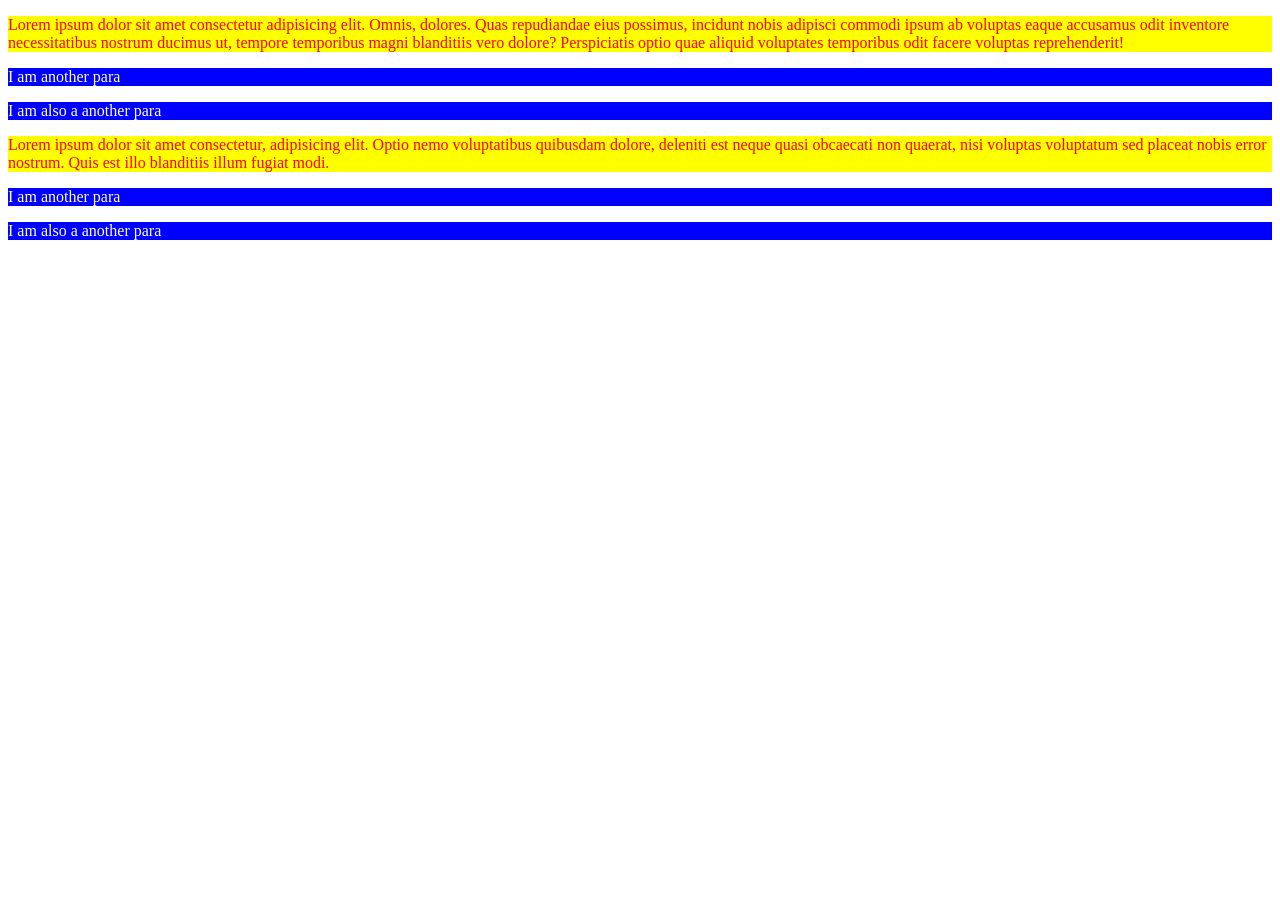
<file: exercise 2/index.html>
<!DOCTYPE html>
<html lang="en">
<head>
    <meta charset="UTF-8">
    <meta name="viewport" content="width=device-width, initial-scale=1.0">
    <title>Exercise 2</title>
</head>
<style>
    div p:first-child{
        background-color: yellow;
        color: red;
    }
    p{
        background-color: blue;
        color: white;
    }
</style>
<body>
    <div>
        <p>Lorem ipsum dolor sit amet consectetur adipisicing elit. Omnis, dolores. Quas repudiandae eius possimus, incidunt nobis adipisci commodi ipsum ab voluptas eaque accusamus odit inventore necessitatibus nostrum ducimus ut, tempore temporibus magni blanditiis vero dolore? Perspiciatis optio quae aliquid voluptates temporibus odit facere voluptas reprehenderit!</p>
        <p>I am another para </p>
        <p>I am also a another para </p>
    </div>
    <div>
        <p>Lorem ipsum dolor sit amet consectetur, adipisicing elit. Optio nemo voluptatibus quibusdam dolore, deleniti est neque quasi obcaecati non quaerat, nisi voluptas voluptatum sed placeat nobis error nostrum. Quis est illo blanditiis illum fugiat modi.</p>
        <p>I am another para </p>
        <p>I am also a another para </p>
    </div>
</body>
</html>
</file>
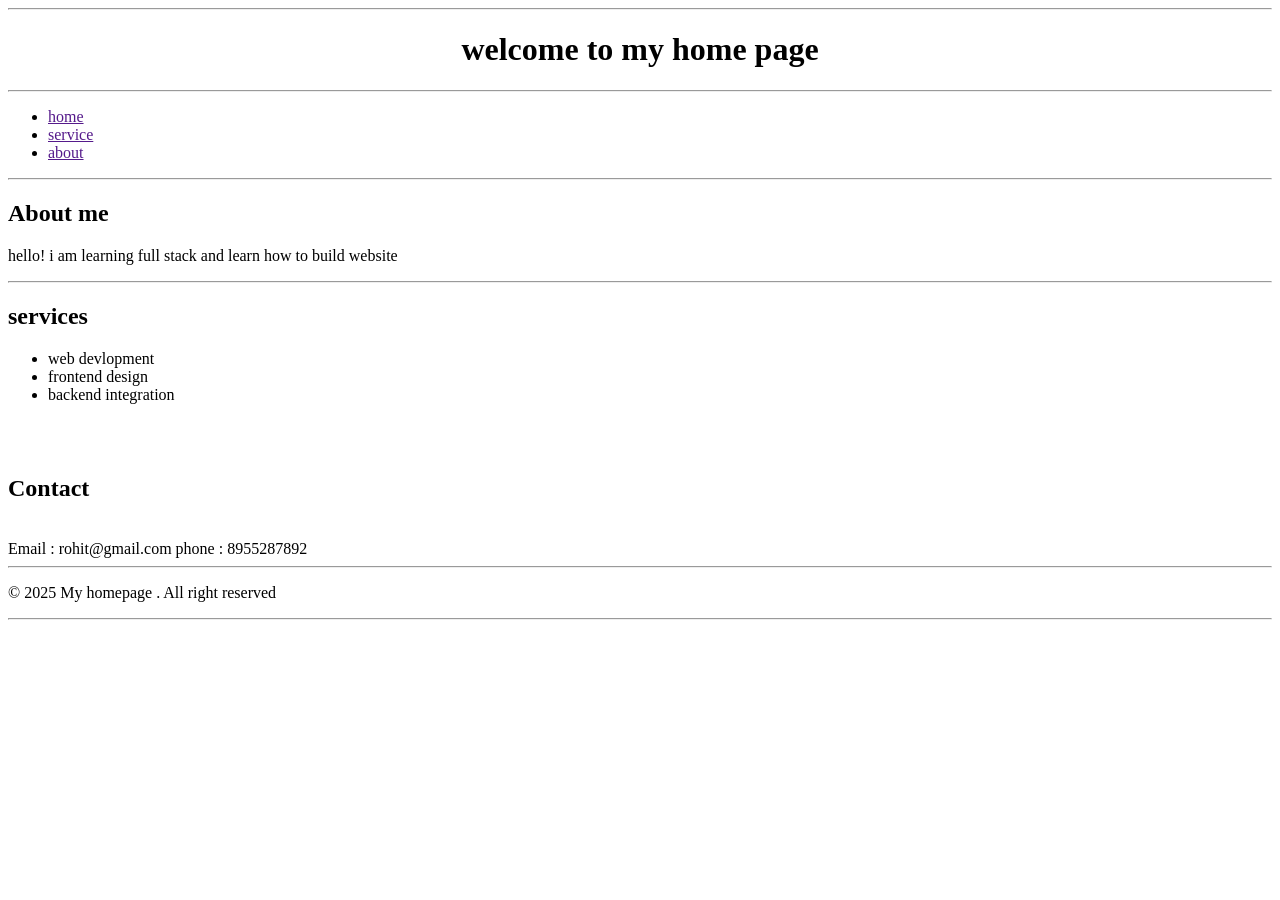
<file: homepage.html>
<!DOCTYPE html>
<html lang="en">
<head>
    <meta charset="UTF-8">
    <meta name="viewport" content="width=device-width, initial-scale=1.0">
    <title>Document</title>
    <link rel="shortcut icon" href="https://encrypted-tbn0.gstatic.com/images?q=tbn:ANd9GcS-C_UAhXq9GfuGO452EEzfbKnh1viQB9EDBQ&s" type="image/x-icon">
</head>
<body>
    <hr>
    <center><h1><b>welcome to my home page</b></h1></center>
    <hr>
    <header>
        <nav>
            <ul>
             <li><a href="">home</a></li>
             <li><a href="">service</a></li>
             <li><a href="">about</a></li>
             
            </ul>
        </nav>
    </header>
    <hr>
    <h2><b>About me</b></h2>
    <p>hello! i am learning full stack and learn how to build website</p>
    <hr>
    <h2><b>services</b></h2>
    <ul>
        <li>web devlopment </li>
        <li>frontend design</li>
        <li>backend integration</li>
        
    </ul>
    <br><br>
    <h2><b>Contact</b></h2>
    <br>
    Email : rohit@gmail.com
    phone : 8955287892
    <hr>
    <p>©  2025 My homepage .  All right reserved</p>
<hr>
    
</body>
</html>
</file>
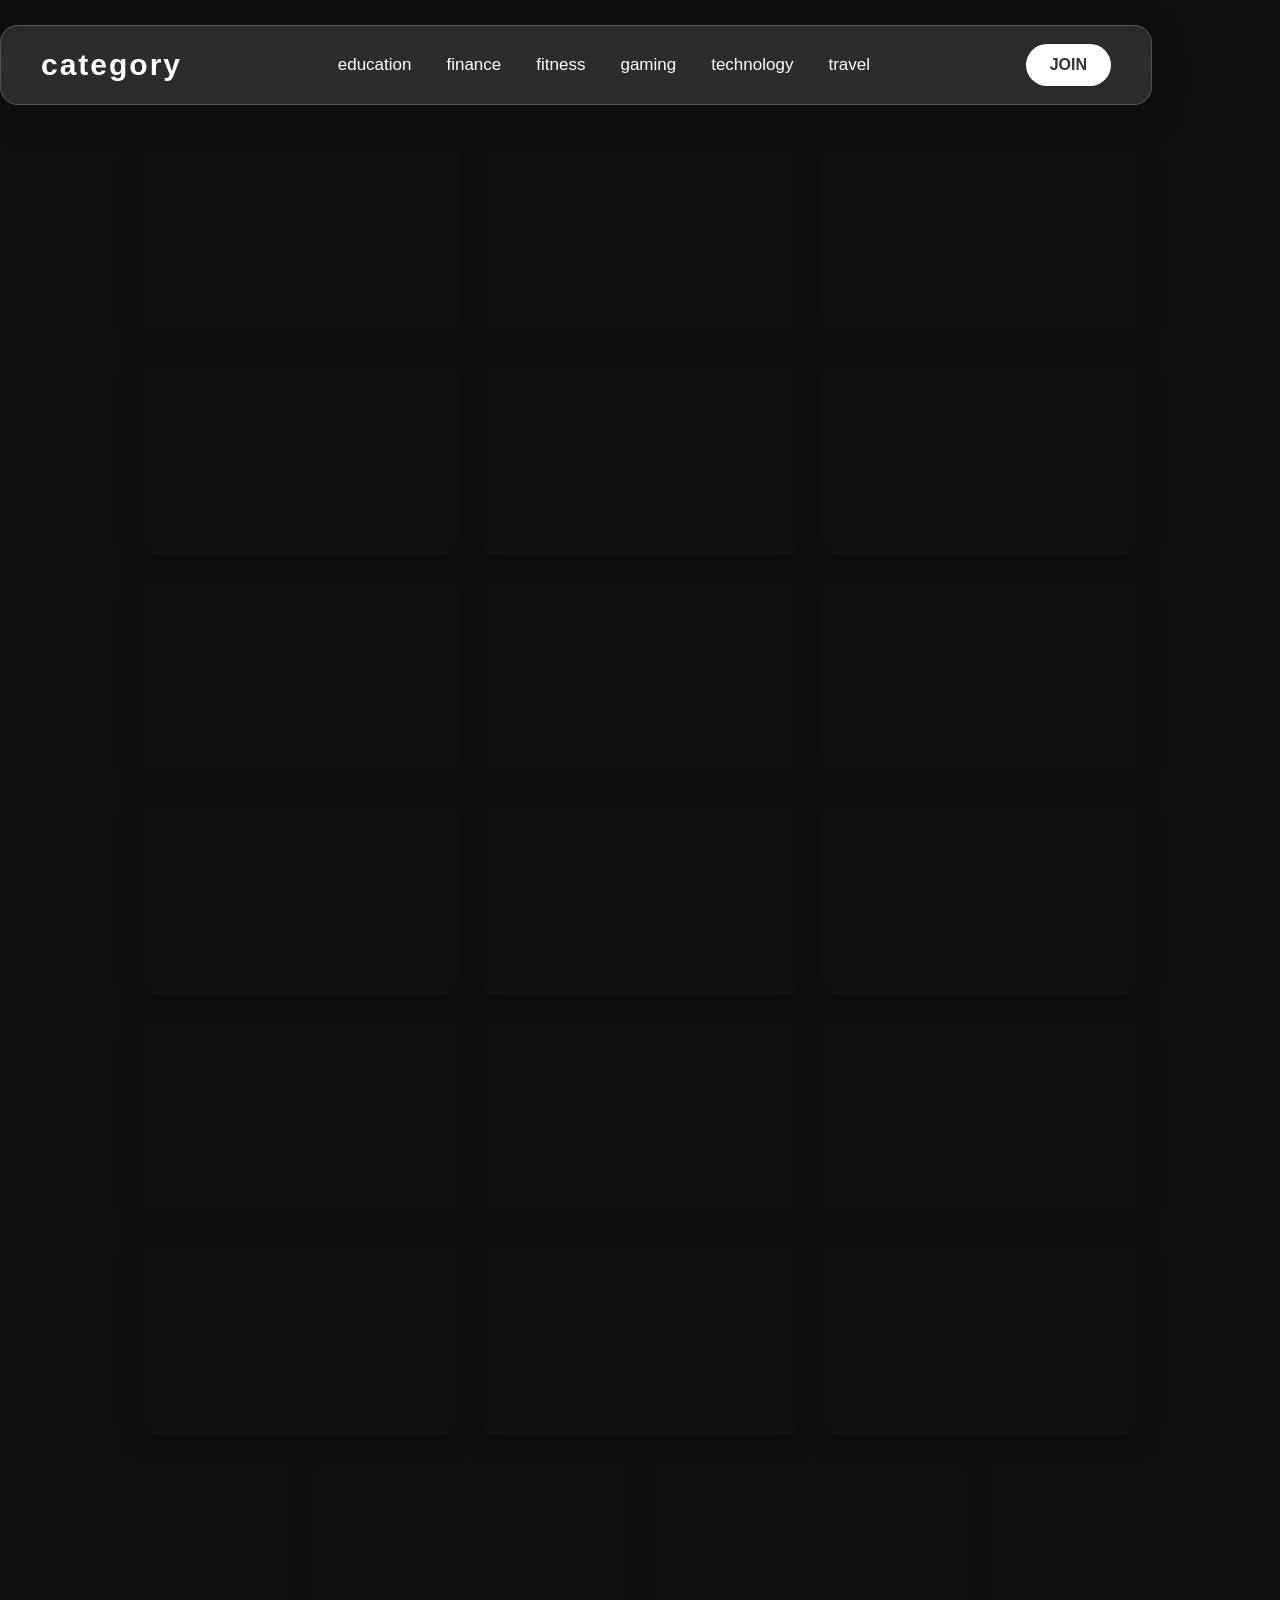
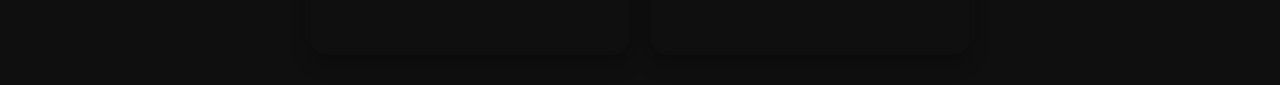
<file: vedio and audio category website/education.html>
<!DOCTYPE html>
<html lang="en">
<head>
    <meta charset="UTF-8">
    <meta name="viewport" content="width=device-width, initial-scale=1.0">
    <title>education category</title>
    <link rel="stylesheet" href="edu.css">
</head>
<style>

</style>
<body>
    <nav class="navbar">
        <div class="logo">category</div>

        <ul class="nav-links">
            <li><a href="education.html">education</a></li>
            <li><a href="finance.html">finance</a></li>
            <li><a href="fitness.html">fitness</a></li>
            <li><a href="gaming.html">gaming</a></li>
            <li><a href="technology.html">technology</a></li>
            <li><a href="travel.html">travel</a></li>
        </ul>

        <a href="join.html" class="btn">JOIN</a>
    </nav>
    <div class="video-cart">
        <iframe class="video-container"  width="320" height="200" src="https://www.youtube.com/embed/XZwBNDGuWGU?si=P46PnPXvuLqTFZc2" title="YouTube video player" frameborder="0" allow="accelerometer; autoplay; clipboard-write; encrypted-media; gyroscope; picture-in-picture; web-share" referrerpolicy="strict-origin-when-cross-origin"   allowfullscreen></iframe>
        <iframe class="video-container" width="320" height="200" src="https://www.youtube.com/embed/WxjmNo3Vepc?si=x2pcGvgOPVOk-2lD" title="YouTube video player" frameborder="0" allow="accelerometer; autoplay; clipboard-write; encrypted-media; gyroscope; picture-in-picture; web-share" referrerpolicy="strict-origin-when-cross-origin" allowfullscreen></iframe>
        <iframe class="video-container" width="320" height="200" src="https://www.youtube.com/embed/EA5_PP9d-OQ?si=EWeN4x8xDnWdr9PE" title="YouTube video player" frameborder="0" allow="accelerometer; autoplay; clipboard-write; encrypted-media; gyroscope; picture-in-picture; web-share" referrerpolicy="strict-origin-when-cross-origin" allowfullscreen></iframe>
        <iframe class="video-container" width="320" height="200" src="https://www.youtube.com/embed/0bHoB32fuj0?si=qJkc5fGP9Rebor60" title="YouTube video player" frameborder="0" allow="accelerometer; autoplay; clipboard-write; encrypted-media; gyroscope; picture-in-picture; web-share" referrerpolicy="strict-origin-when-cross-origin" allowfullscreen></iframe>
        <iframe class="video-container" width="320" height="200" src="https://www.youtube.com/embed/1xNbjMdbjug?si=Chap5vF0ftYpPl4i" title="YouTube video player" frameborder="0" allow="accelerometer; autoplay; clipboard-write; encrypted-media; gyroscope; picture-in-picture; web-share" referrerpolicy="strict-origin-when-cross-origin" allowfullscreen></iframe>
        <iframe class="video-container" width="320" height="200" src="https://www.youtube.com/embed/RRVYpIET_RU?si=oYRuv33XiylAahLc" title="YouTube video player" frameborder="0" allow="accelerometer; autoplay; clipboard-write; encrypted-media; gyroscope; picture-in-picture; web-share" referrerpolicy="strict-origin-when-cross-origin" allowfullscreen></iframe>
         <iframe class="video-container" width="320" height="200" src="https://www.youtube.com/embed/4MAupwjl3pc?si=4OEk9C38hCYmxxae" title="YouTube video player" frameborder="0" allow="accelerometer; autoplay; clipboard-write; encrypted-media; gyroscope; picture-in-picture; web-share" referrerpolicy="strict-origin-when-cross-origin" allowfullscreen></iframe>
        <iframe class="video-container" width="320" height="200" src="https://www.youtube.com/embed/UrsmFxEIp5k?si=e846ebZJuD8E1D24" title="YouTube video player" frameborder="0" allow="accelerometer; autoplay; clipboard-write; encrypted-media; gyroscope; picture-in-picture; web-share" referrerpolicy="strict-origin-when-cross-origin" allowfullscreen></iframe>
        <iframe  class="video-container" width="320" height="200" src="https://www.youtube.com/embed/pZfmuXLhOS4?si=X0d2cYtDpoe5Eibb" title="YouTube video player" frameborder="0" allow="accelerometer; autoplay; clipboard-write; encrypted-media; gyroscope; picture-in-picture; web-share" referrerpolicy="strict-origin-when-cross-origin" allowfullscreen></iframe>
        <iframe class="video-container" width="320" height="200" src="https://www.youtube.com/embed/OsALYgEzJu8?si=bNJfHxxr-cYl4TTn" title="YouTube video player" frameborder="0" allow="accelerometer; autoplay; clipboard-write; encrypted-media; gyroscope; picture-in-picture; web-share" referrerpolicy="strict-origin-when-cross-origin" allowfullscreen></iframe>
        <iframe class="video-container" width="320" height="200" src="https://www.youtube.com/embed/aRqDonWDPco?si=YhccL6095MI3nOXM" title="YouTube video player" frameborder="0" allow="accelerometer; autoplay; clipboard-write; encrypted-media; gyroscope; picture-in-picture; web-share" referrerpolicy="strict-origin-when-cross-origin" allowfullscreen></iframe>
        <iframe class="video-container" width="320" height="200" src="https://www.youtube.com/embed/w4Vkm4nZIR8?si=tR8lWYj9ncVusYn2" title="YouTube video player" frameborder="0" allow="accelerometer; autoplay; clipboard-write; encrypted-media; gyroscope; picture-in-picture; web-share" referrerpolicy="strict-origin-when-cross-origin" allowfullscreen></iframe>
        <iframe class="video-container" width="320" height="200" src="https://www.youtube.com/embed/05LLyH15ZWU?si=pwd4nSceZF1T_JxB" title="YouTube video player" frameborder="0" allow="accelerometer; autoplay; clipboard-write; encrypted-media; gyroscope; picture-in-picture; web-share" referrerpolicy="strict-origin-when-cross-origin" allowfullscreen></iframe>
        <iframe class="video-container" width="320" height="200" src="https://www.youtube.com/embed/RlDbix2AloM?si=DA0e35Ofn6FPwoCQ" title="YouTube video player" frameborder="0" allow="accelerometer; autoplay; clipboard-write; encrypted-media; gyroscope; picture-in-picture; web-share" referrerpolicy="strict-origin-when-cross-origin" allowfullscreen></iframe>
        <iframe class="video-container" width="320" height="200" src="https://www.youtube.com/embed/QIlI7YquuRY?si=jZg3arcuGZu8w8m0" title="YouTube video player" frameborder="0" allow="accelerometer; autoplay; clipboard-write; encrypted-media; gyroscope; picture-in-picture; web-share" referrerpolicy="strict-origin-when-cross-origin" allowfullscreen></iframe>
        <iframe class="video-container" width="320" height="200" src="https://www.youtube.com/embed/-lEn_5PTTdk?si=iy17ly3AQ7bDf7so" title="YouTube video player" frameborder="0" allow="accelerometer; autoplay; clipboard-write; encrypted-media; gyroscope; picture-in-picture; web-share" referrerpolicy="strict-origin-when-cross-origin" allowfullscreen></iframe>
        <iframe class="video-container" width="320" height="200" src="https://www.youtube.com/embed/YZOAiJmnNvc?si=jjEI7__2-xbCA8kF" title="YouTube video player" frameborder="0" allow="accelerometer; autoplay; clipboard-write; encrypted-media; gyroscope; picture-in-picture; web-share" referrerpolicy="strict-origin-when-cross-origin" allowfullscreen></iframe>
        <iframe class="video-container" width="320" height="200" src="https://www.youtube.com/embed/xs3YM5GoGcQ?si=5-0EfcAq8sSeuSeT" title="YouTube video player" frameborder="0" allow="accelerometer; autoplay; clipboard-write; encrypted-media; gyroscope; picture-in-picture; web-share" referrerpolicy="strict-origin-when-cross-origin" allowfullscreen></iframe>
         <iframe class="video-container" width="320" height="200" src="https://www.youtube.com/embed/2wTRQqoDM1A?si=J3hpY1B5N9EtVtuO" title="YouTube video player" frameborder="0" allow="accelerometer; autoplay; clipboard-write; encrypted-media; gyroscope; picture-in-picture; web-share" referrerpolicy="strict-origin-when-cross-origin" allowfullscreen></iframe>
         <iframe class="video-container" width="320" height="200" src="https://www.youtube.com/embed/o4g4OTyCyDM?si=SfUC-_r4IwWqFmmx" title="YouTube video player" frameborder="0" allow="accelerometer; autoplay; clipboard-write; encrypted-media; gyroscope; picture-in-picture; web-share" referrerpolicy="strict-origin-when-cross-origin" allowfullscreen></iframe>
    </div>

    
</body>
</html>
</file>
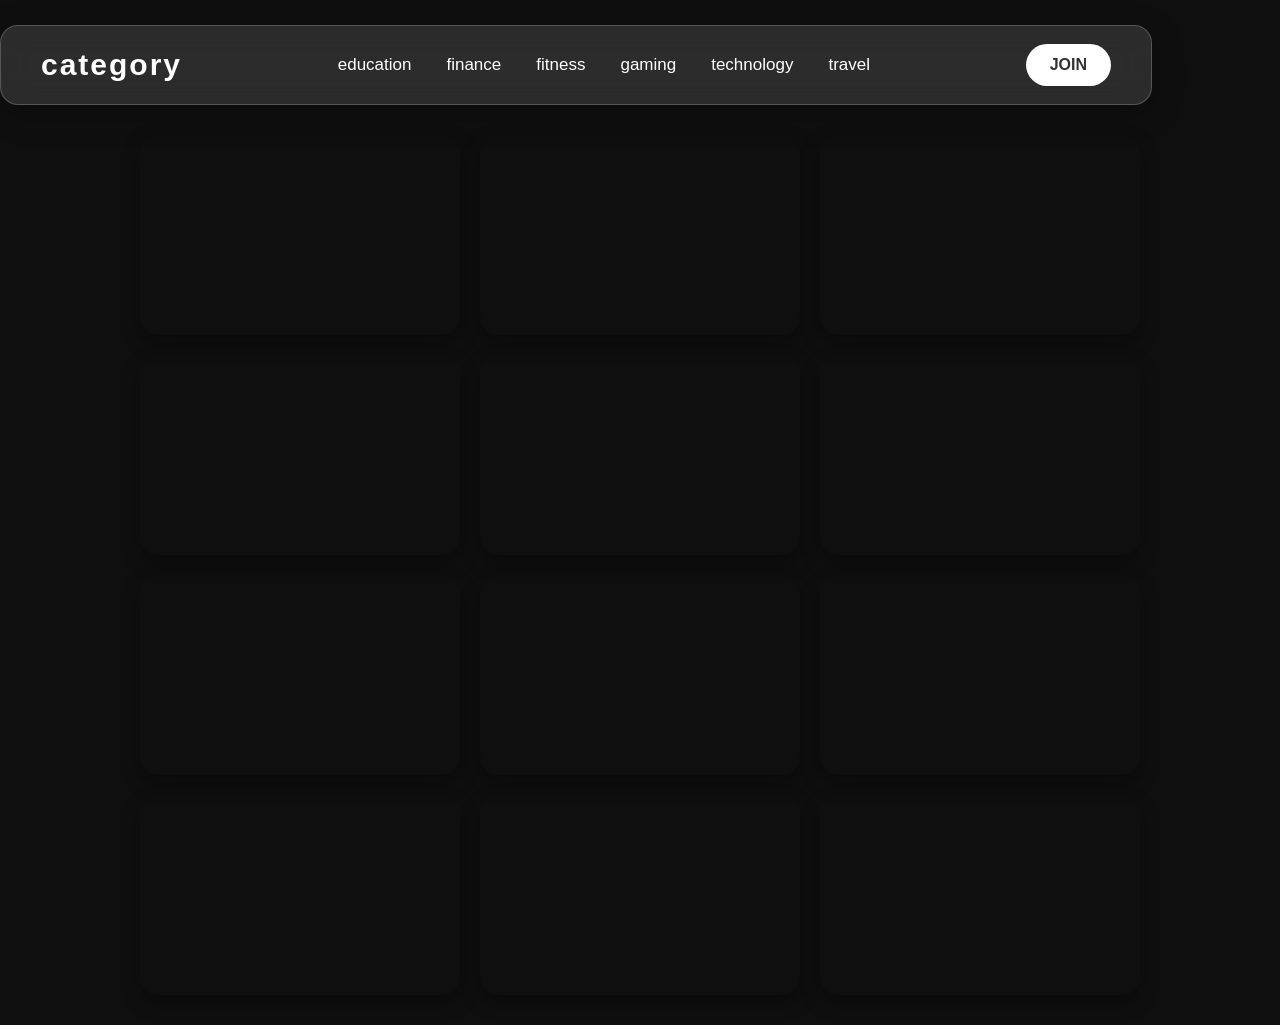
<file: vedio and audio category website/finance.html>
<!DOCTYPE html>
<html lang="en">
<head>
    <meta charset="UTF-8">
    <meta name="viewport" content="width=device-width, initial-scale=1.0">
    <title>finance category</title>
    <link rel="stylesheet" href="edu.css">
</head>
<body>
     <nav class="navbar">
        <div class="logo">category</div>

        <ul class="nav-links">
            <li><a href="education.html">education</a></li>
            <li><a href="finance.html">finance</a></li>
            <li><a href="fitness.html">fitness</a></li>
            <li><a href="gaming.html">gaming</a></li>
            <li><a href="technology.html">technology</a></li>
            <li><a href="travel.html">travel</a></li>
        </ul>

        <a href="join.html" class="btn">JOIN</a>
    </nav>
    <div class="video-cart">
        <iframe class="video-container" width="320" height="200" src="https://www.youtube.com/embed/QThz1B8SHmc?si=C4CN8u03Tvm-adWg" title="YouTube video player" frameborder="0" allow="accelerometer; autoplay; clipboard-write; encrypted-media; gyroscope; picture-in-picture; web-share" referrerpolicy="strict-origin-when-cross-origin" allowfullscreen></iframe>
        <iframe class="video-container" width="320" height="200" src="https://www.youtube.com/embed/A9Xq3FGjpZA?si=M_yU51F6_uSPg65p" title="YouTube video player" frameborder="0" allow="accelerometer; autoplay; clipboard-write; encrypted-media; gyroscope; picture-in-picture; web-share" referrerpolicy="strict-origin-when-cross-origin" allowfullscreen></iframe>
        <iframe class="video-container" width="320" height="200" src="https://www.youtube.com/embed/BeYaO3KSDAw?si=V135sA1GFQICQUMj" title="YouTube video player" frameborder="0" allow="accelerometer; autoplay; clipboard-write; encrypted-media; gyroscope; picture-in-picture; web-share" referrerpolicy="strict-origin-when-cross-origin" allowfullscreen></iframe>
        <iframe class="video-container" width="320" height="200" src="https://www.youtube.com/embed/XhOxe_x5kF8?si=A6AqpzPaQ7fH6_Eq" title="YouTube video player" frameborder="0" allow="accelerometer; autoplay; clipboard-write; encrypted-media; gyroscope; picture-in-picture; web-share" referrerpolicy="strict-origin-when-cross-origin" allowfullscreen></iframe>
        <iframe class="video-container" width="320" height="200" src="https://www.youtube.com/embed/Ai4iNmW2A1c?si=jsuWT0Xx0_f4nIJc" title="YouTube video player" frameborder="0" allow="accelerometer; autoplay; clipboard-write; encrypted-media; gyroscope; picture-in-picture; web-share" referrerpolicy="strict-origin-when-cross-origin" allowfullscreen></iframe>
        <iframe class="video-container" width="320" height="200" src="https://www.youtube.com/embed/kywWhBXyFg0?si=l-qetYoUjMMREOhr" title="YouTube video player" frameborder="0" allow="accelerometer; autoplay; clipboard-write; encrypted-media; gyroscope; picture-in-picture; web-share" referrerpolicy="strict-origin-when-cross-origin" allowfullscreen></iframe>
        <iframe class="video-container" width="320" height="200" src="https://www.youtube.com/embed/vJabNEwZIuc?si=KmK4YCTLAWpnt_NQ" title="YouTube video player" frameborder="0" allow="accelerometer; autoplay; clipboard-write; encrypted-media; gyroscope; picture-in-picture; web-share" referrerpolicy="strict-origin-when-cross-origin" allowfullscreen></iframe>
        <iframe class="video-container" width="320" height="200" src="https://www.youtube.com/embed/4aAKCK262PM?si=8OgHZ-xJLjzUmxvZ" title="YouTube video player" frameborder="0" allow="accelerometer; autoplay; clipboard-write; encrypted-media; gyroscope; picture-in-picture; web-share" referrerpolicy="strict-origin-when-cross-origin" allowfullscreen></iframe>
        <iframe class="video-container" width="320" height="200" src="https://www.youtube.com/embed/-FP7IVNN4bI?si=kSvW2jAFE7ZprNpY" title="YouTube video player" frameborder="0" allow="accelerometer; autoplay; clipboard-write; encrypted-media; gyroscope; picture-in-picture; web-share" referrerpolicy="strict-origin-when-cross-origin" allowfullscreen></iframe>
        <iframe class="video-container" width="320" height="200" src="https://www.youtube.com/embed/-C_5hzJCHaY?si=v4YWFnlFbx6GXMCZ" title="YouTube video player" frameborder="0" allow="accelerometer; autoplay; clipboard-write; encrypted-media; gyroscope; picture-in-picture; web-share" referrerpolicy="strict-origin-when-cross-origin" allowfullscreen></iframe>
        <iframe class="video-container" width="320" height="200" src="https://www.youtube.com/embed/xd-Z-w-ZMBQ?si=NP4IdYolIwEpQ-Tj" title="YouTube video player" frameborder="0" allow="accelerometer; autoplay; clipboard-write; encrypted-media; gyroscope; picture-in-picture; web-share" referrerpolicy="strict-origin-when-cross-origin" allowfullscreen></iframe>
        <iframe class="video-container" width="320" height="200" src="https://www.youtube.com/embed/XOWlHWgT2SQ?si=-osxa41MbEYuu35s" title="YouTube video player" frameborder="0" allow="accelerometer; autoplay; clipboard-write; encrypted-media; gyroscope; picture-in-picture; web-share" referrerpolicy="strict-origin-when-cross-origin" allowfullscreen></iframe>
    </div>
    
</body>
</html>
</file>
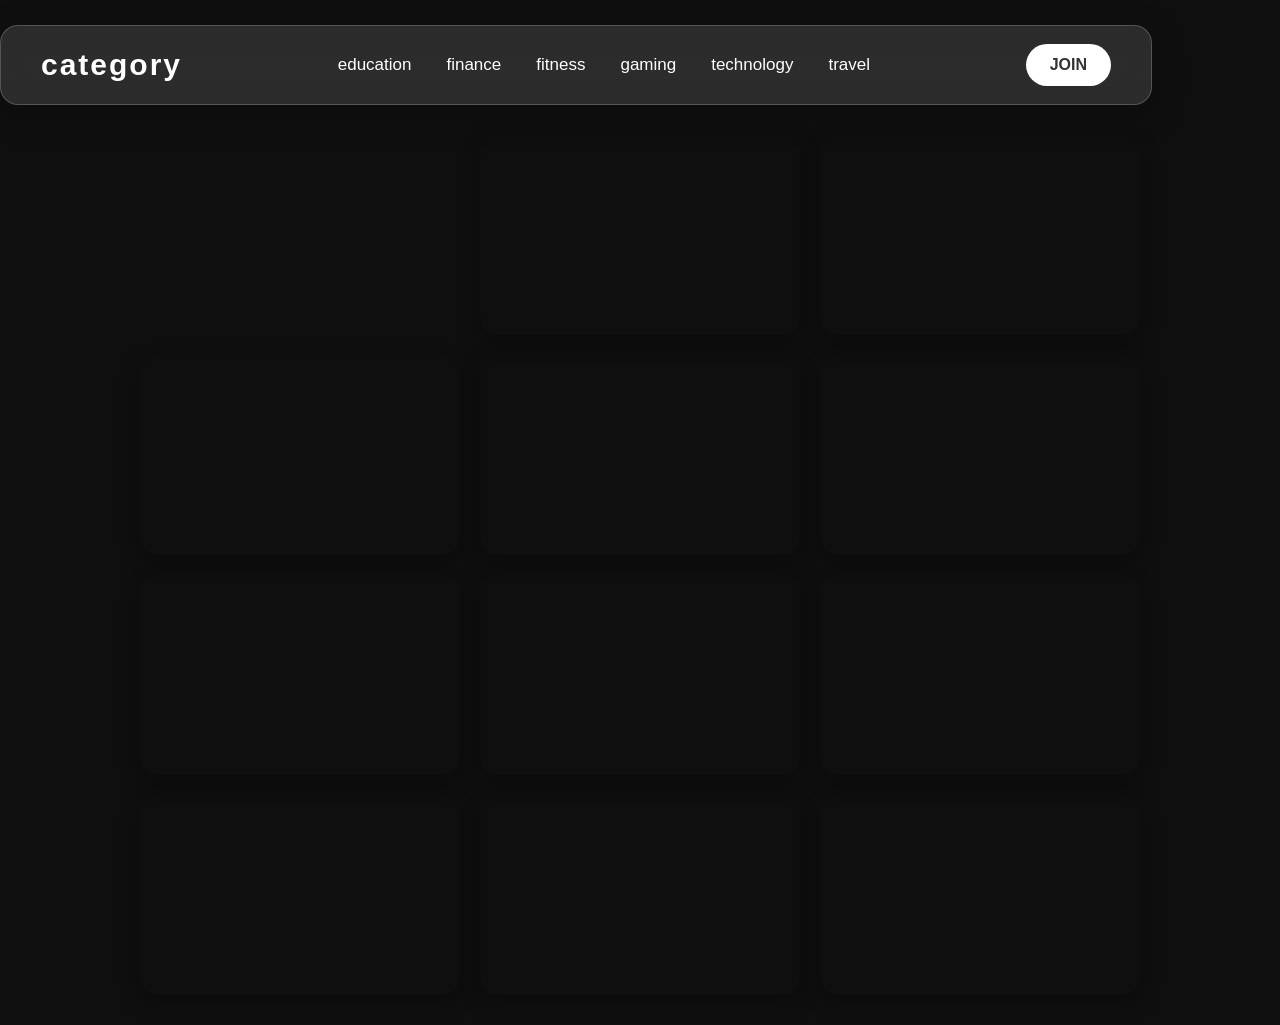
<file: vedio and audio category website/fitness.html>
<!DOCTYPE html>
<html lang="en">
<head>
    <meta charset="UTF-8">
    <meta name="viewport" content="width=device-width, initial-scale=1.0">
    <title>fitness category</title>
    <link rel="stylesheet" href="edu.css">
</head>
<body>
    <nav class="navbar">
        <div class="logo">category</div>

        <ul class="nav-links">
            <li><a href="education.html">education</a></li>
            <li><a href="finance.html">finance</a></li>
            <li><a href="fitness.html">fitness</a></li>
            <li><a href="gaming.html">gaming</a></li>
            <li><a href="technology.html">technology</a></li>
            <li><a href="travel.html">travel</a></li>
        </ul>

        <a href="join.html" class="btn">JOIN</a>
    </nav>
    <div class="video-cart">
        <iframe width="320" height="200" src="https://www.youtube.com/embed/lu_BObG6dj8?si=Lj1pMgVxKXCwfw8q" title="YouTube video player" frameborder="0" allow="accelerometer; autoplay; clipboard-write; encrypted-media; gyroscope; picture-in-picture; web-share" referrerpolicy="strict-origin-when-cross-origin" allowfullscreen></iframe>
        <iframe class="video-container" width="320" height="200" src="https://www.youtube.com/embed/uSYv1CfmtWY?si=oPhIchDKE-p7yeFW" title="YouTube video player" frameborder="0" allow="accelerometer; autoplay; clipboard-write; encrypted-media; gyroscope; picture-in-picture; web-share" referrerpolicy="strict-origin-when-cross-origin" allowfullscreen></iframe>
        <iframe class="video-container" width="320" height="200" src="https://www.youtube.com/embed/mWekq0YalKI?si=rYwBbjCrioRP-D2y" title="YouTube video player" frameborder="0" allow="accelerometer; autoplay; clipboard-write; encrypted-media; gyroscope; picture-in-picture; web-share" referrerpolicy="strict-origin-when-cross-origin" allowfullscreen></iframe>
        <iframe class="video-container" width="320" height="200" src="https://www.youtube.com/embed/Lz3vYn1eeEw?si=rNPU54G2luAGV2Ld" title="YouTube video player" frameborder="0" allow="accelerometer; autoplay; clipboard-write; encrypted-media; gyroscope; picture-in-picture; web-share" referrerpolicy="strict-origin-when-cross-origin" allowfullscreen></iframe>
        <iframe class="video-container" width="320" height="200" src="https://www.youtube.com/embed/UwWv90ju23A?si=UCCsUG8EjjvMSPQh" title="YouTube video player" frameborder="0" allow="accelerometer; autoplay; clipboard-write; encrypted-media; gyroscope; picture-in-picture; web-share" referrerpolicy="strict-origin-when-cross-origin" allowfullscreen></iframe>
        <iframe class="video-container" width="320" height="200" src="https://www.youtube.com/embed/ZWBL1B69I1k?si=kS6EdqiB6dou8_5J" title="YouTube video player" frameborder="0" allow="accelerometer; autoplay; clipboard-write; encrypted-media; gyroscope; picture-in-picture; web-share" referrerpolicy="strict-origin-when-cross-origin" allowfullscreen></iframe>
        <iframe class="video-container" width="320" height="200" src="https://www.youtube.com/embed/ESnswnz3AJE?si=FRQPdYd380Me8Mvy" title="YouTube video player" frameborder="0" allow="accelerometer; autoplay; clipboard-write; encrypted-media; gyroscope; picture-in-picture; web-share" referrerpolicy="strict-origin-when-cross-origin" allowfullscreen></iframe>
        <iframe class="video-container" width="320" height="200" src="https://www.youtube.com/embed/AzV3EA-1-yM?si=TwPn18PgHfrq_sMz" title="YouTube video player" frameborder="0" allow="accelerometer; autoplay; clipboard-write; encrypted-media; gyroscope; picture-in-picture; web-share" referrerpolicy="strict-origin-when-cross-origin" allowfullscreen></iframe>
        <iframe class="video-container" width="320" height="200" src="https://www.youtube.com/embed/G7-tJmJwJU8?si=ugeOWnvjnEdOnq6D" title="YouTube video player" frameborder="0" allow="accelerometer; autoplay; clipboard-write; encrypted-media; gyroscope; picture-in-picture; web-share" referrerpolicy="strict-origin-when-cross-origin" allowfullscreen></iframe>
        <iframe class="video-container" width="320" height="200" src="https://www.youtube.com/embed/LhEFM7qerCI?si=16A0uUC7aCBIoGn5" title="YouTube video player" frameborder="0" allow="accelerometer; autoplay; clipboard-write; encrypted-media; gyroscope; picture-in-picture; web-share" referrerpolicy="strict-origin-when-cross-origin" allowfullscreen></iframe>
        <iframe class="video-container" width="320" height="200" src="https://www.youtube.com/embed/XIYuxAeKSM0?si=uDAoMEKXoxOcRPPs" title="YouTube video player" frameborder="0" allow="accelerometer; autoplay; clipboard-write; encrypted-media; gyroscope; picture-in-picture; web-share" referrerpolicy="strict-origin-when-cross-origin" allowfullscreen></iframe>
        <iframe class="video-container" width="320" height="200" src="https://www.youtube.com/embed/G7-tJmJwJU8?si=wkVndjlz-mg7OSP5" title="YouTube video player" frameborder="0" allow="accelerometer; autoplay; clipboard-write; encrypted-media; gyroscope; picture-in-picture; web-share" referrerpolicy="strict-origin-when-cross-origin" allowfullscreen></iframe> 

    </div>
    
</body>
</html>
</file>
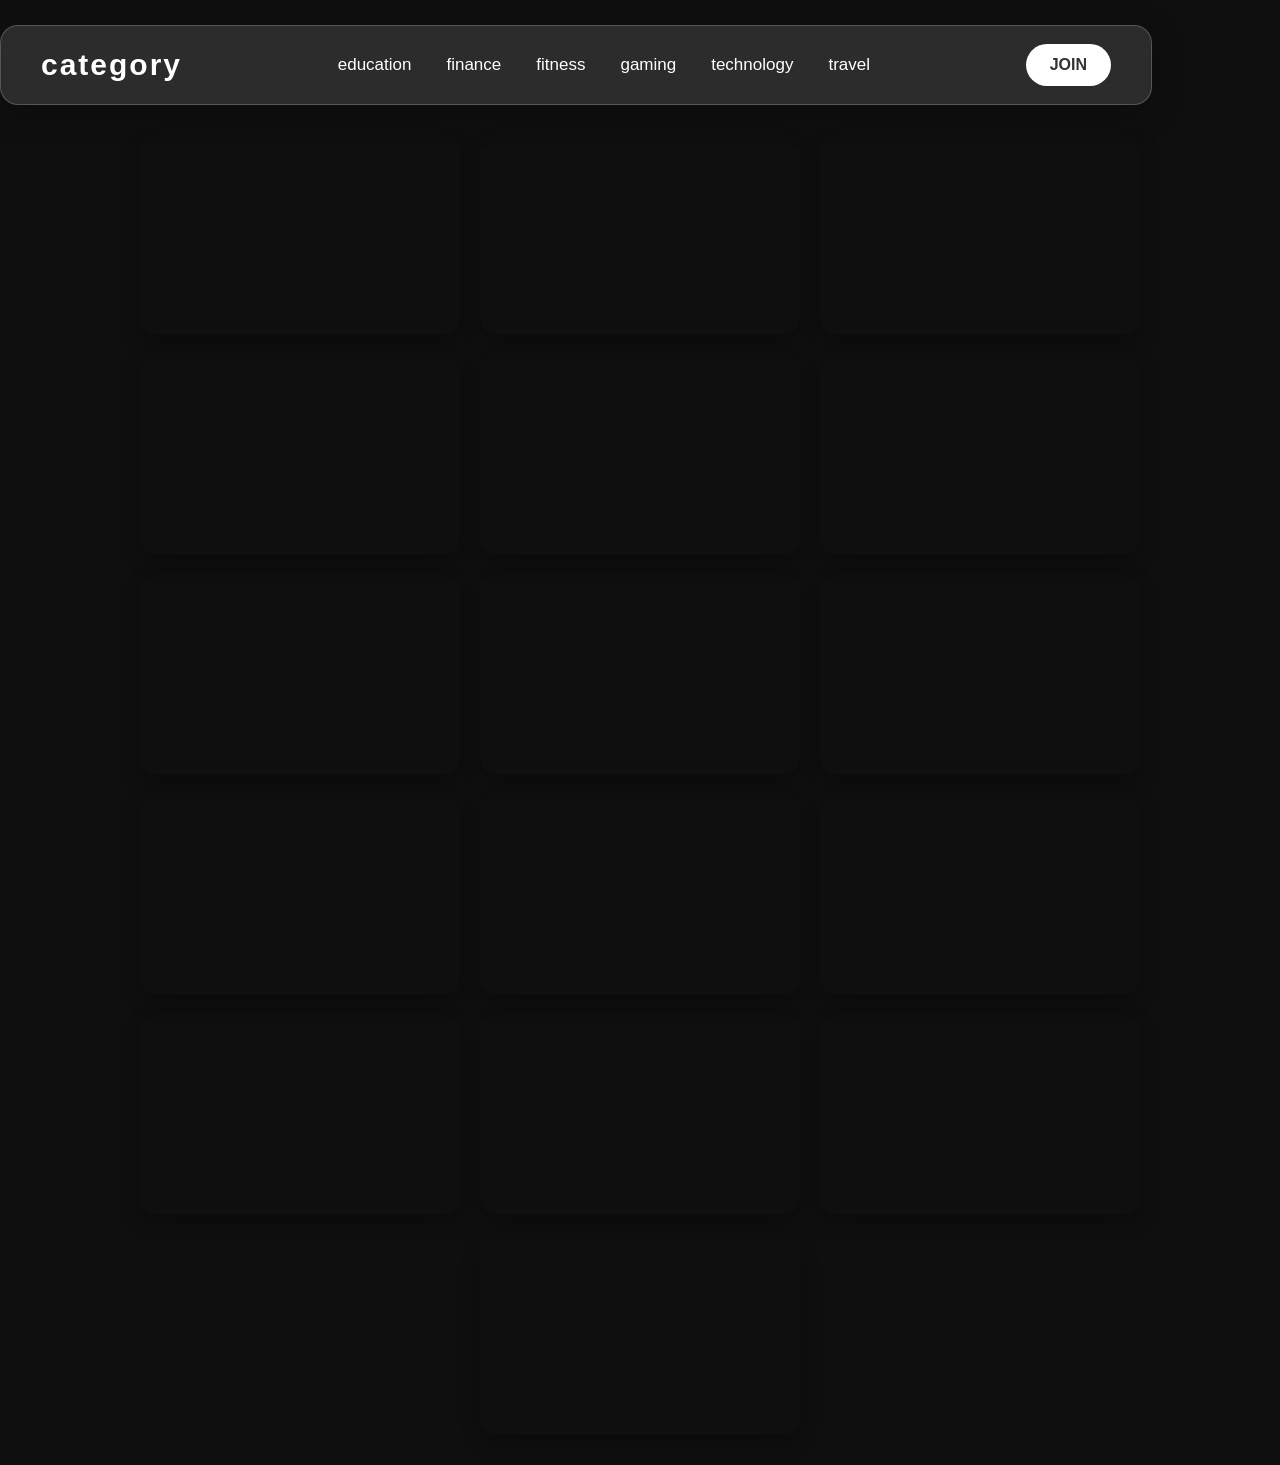
<file: vedio and audio category website/gaming.html>
<!DOCTYPE html>
<html lang="en">
<head>
    <meta charset="UTF-8">
    <meta name="viewport" content="width=device-width, initial-scale=1.0">
    <title>Gaming category</title>
    <link rel="stylesheet" href="edu.css">
</head>
<body>
       <nav class="navbar">
        <div class="logo">category</div>

        <ul class="nav-links">
            <li><a href="education.html">education</a></li>
            <li><a href="finance.html">finance</a></li>
            <li><a href="fitness.html">fitness</a></li>
            <li><a href="gaming.html">gaming</a></li>
            <li><a href="technology.html">technology</a></li>
            <li><a href="travel.html">travel</a></li>
        </ul>

        <a href="join.html" class="btn">JOIN</a>
    </nav>
    <div class="video-cart">
        <iframe class="video-container" width="320" height="200" src="https://www.youtube.com/embed/EZMYvAWbyLo?si=XvWJBWfy-SI-DKLu" title="YouTube video player" frameborder="0" allow="accelerometer; autoplay; clipboard-write; encrypted-media; gyroscope; picture-in-picture; web-share" referrerpolicy="strict-origin-when-cross-origin" allowfullscreen></iframe>
        <iframe class="video-container" width="320" height="200" src="https://www.youtube.com/embed/vEVmxZbdbH8?si=llu67JjhNf7l1GxD" title="YouTube video player" frameborder="0" allow="accelerometer; autoplay; clipboard-write; encrypted-media; gyroscope; picture-in-picture; web-share" referrerpolicy="strict-origin-when-cross-origin" allowfullscreen></iframe>
        <iframe class="video-container" width="320" height="200" src="https://www.youtube.com/embed/nDZAO-zQRas?si=n0nixOcAf8zPP6Dx" title="YouTube video player" frameborder="0" allow="accelerometer; autoplay; clipboard-write; encrypted-media; gyroscope; picture-in-picture; web-share" referrerpolicy="strict-origin-when-cross-origin" allowfullscreen></iframe>
        <iframe class="video-container" width="320" height="200" src="https://www.youtube.com/embed/F__KntP4bFA?si=jtdgRxeCmQuQiMEA" title="YouTube video player" frameborder="0" allow="accelerometer; autoplay; clipboard-write; encrypted-media; gyroscope; picture-in-picture; web-share" referrerpolicy="strict-origin-when-cross-origin" allowfullscreen></iframe>
        <iframe class="video-container" width="320" height="200" src="https://www.youtube.com/embed/Rjnm-y902UU?si=yRWsWA7SX-JCxRCT" title="YouTube video player" frameborder="0" allow="accelerometer; autoplay; clipboard-write; encrypted-media; gyroscope; picture-in-picture; web-share" referrerpolicy="strict-origin-when-cross-origin" allowfullscreen></iframe>
        <iframe class="video-container" width="320" height="200" src="https://www.youtube.com/embed/SXAwIHOLmjY?si=GCscDuaxgsk0vAE3" title="YouTube video player" frameborder="0" allow="accelerometer; autoplay; clipboard-write; encrypted-media; gyroscope; picture-in-picture; web-share" referrerpolicy="strict-origin-when-cross-origin" allowfullscreen></iframe>
        <iframe class="video-container" width="320" height="200" src="https://www.youtube.com/embed/3_NEH4LyaWk?si=nJz93Rdh9h1C8umX" title="YouTube video player" frameborder="0" allow="accelerometer; autoplay; clipboard-write; encrypted-media; gyroscope; picture-in-picture; web-share" referrerpolicy="strict-origin-when-cross-origin" allowfullscreen></iframe>
        <iframe class="video-container" width="320" height="200" src="https://www.youtube.com/embed/8OQZoR34hzg?si=u2gAP42EYTUgQFGC" title="YouTube video player" frameborder="0" allow="accelerometer; autoplay; clipboard-write; encrypted-media; gyroscope; picture-in-picture; web-share" referrerpolicy="strict-origin-when-cross-origin" allowfullscreen></iframe>
        <iframe class="video-container" width="320" height="200" src="https://www.youtube.com/embed/2NLg-ayFR6I?si=dYtFtTtJwnK35vbZ" title="YouTube video player" frameborder="0" allow="accelerometer; autoplay; clipboard-write; encrypted-media; gyroscope; picture-in-picture; web-share" referrerpolicy="strict-origin-when-cross-origin" allowfullscreen></iframe>
        <iframe class="video-container" width="320" height="200" src="https://www.youtube.com/embed/dShzOTXnxqE?si=LSezgU7OpdWChrIF" title="YouTube video player" frameborder="0" allow="accelerometer; autoplay; clipboard-write; encrypted-media; gyroscope; picture-in-picture; web-share" referrerpolicy="strict-origin-when-cross-origin" allowfullscreen></iframe>
        <iframe class="video-container" width="320" height="200" src="https://www.youtube.com/embed/Z2XKA-wQjac?si=gtYaKNSUhMYbgSna" title="YouTube video player" frameborder="0" allow="accelerometer; autoplay; clipboard-write; encrypted-media; gyroscope; picture-in-picture; web-share" referrerpolicy="strict-origin-when-cross-origin" allowfullscreen></iframe>
        <iframe class="video-container" width="320" height="200" src="https://www.youtube.com/embed/c3nNDn2ngWA?si=RCBizxNX1i1ftUxH" title="YouTube video player" frameborder="0" allow="accelerometer; autoplay; clipboard-write; encrypted-media; gyroscope; picture-in-picture; web-share" referrerpolicy="strict-origin-when-cross-origin" allowfullscreen></iframe>
        <iframe class="video-container" width="320" height="200" src="https://www.youtube.com/embed/HTMDNZOlUq4?si=3tFWLA3W0Sq0Dli0" title="YouTube video player" frameborder="0" allow="accelerometer; autoplay; clipboard-write; encrypted-media; gyroscope; picture-in-picture; web-share" referrerpolicy="strict-origin-when-cross-origin" allowfullscreen></iframe>
        <iframe class="video-container" width="320" height="200" src="https://www.youtube.com/embed/QTHr0DKqLvA?si=UXVm0H2xGR7ef6Rv" title="YouTube video player" frameborder="0" allow="accelerometer; autoplay; clipboard-write; encrypted-media; gyroscope; picture-in-picture; web-share" referrerpolicy="strict-origin-when-cross-origin" allowfullscreen></iframe>
        <iframe class="video-container" width="320" height="200" src="https://www.youtube.com/embed/ofqx30Tb5aw?si=S9sqLPSCrck-nb83" title="YouTube video player" frameborder="0" allow="accelerometer; autoplay; clipboard-write; encrypted-media; gyroscope; picture-in-picture; web-share" referrerpolicy="strict-origin-when-cross-origin" allowfullscreen></iframe>
        <iframe class="video-container" width="320" height="200" src="https://www.youtube.com/embed/yXtcXyaEx_E?si=iBXWy4esL9zllEYz" title="YouTube video player" frameborder="0" allow="accelerometer; autoplay; clipboard-write; encrypted-media; gyroscope; picture-in-picture; web-share" referrerpolicy="strict-origin-when-cross-origin" allowfullscreen></iframe>




    </div>
</body>
</html>
</file>
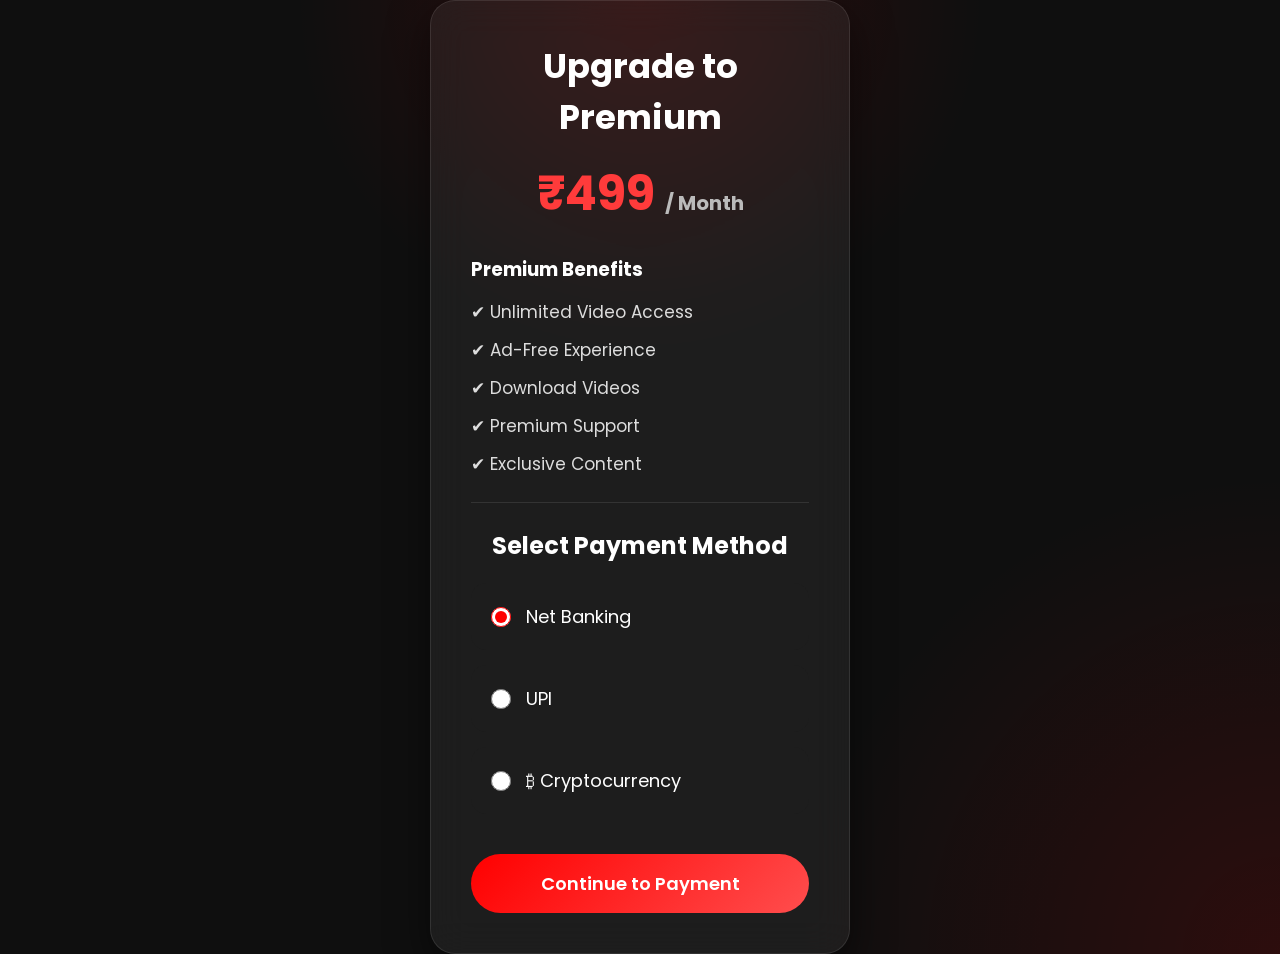
<file: vedio and audio category website/join.html>
<!DOCTYPE html>
<html lang="en">
<head>
    <meta charset="UTF-8">
    <meta name="viewport" content="width=device-width, initial-scale=1.0">
    <title>Premium Subscription</title>
    <link rel="stylesheet" href="subscription.css">
</head>
<body>

<div class="container">

    <div class="card">

        <h1> Upgrade to Premium</h1>

        <p class="price">
            ₹499 <span>/ Month</span>
        </p>

        <div class="features">

            <h3>Premium Benefits</h3>

            <ul>
                <li>✔ Unlimited Video Access</li>
                <li>✔ Ad-Free Experience</li>
                <li>✔ Download Videos</li>
                <li>✔ Premium Support</li>
                <li>✔ Exclusive Content</li>
            </ul>

        </div>

        <hr>

        <h2>Select Payment Method</h2>

        <form>

            <label class="payment-option">
                <input type="radio" name="payment" checked>
                <span> Net Banking</span>
            </label>

            <label class="payment-option">
                <input type="radio" name="payment">
                <span> UPI</span>
            </label>

            <label class="payment-option">
                <input type="radio" name="payment">
                <span>₿ Cryptocurrency</span>
            </label>

            <button type="submit">
                Continue to Payment
            </button>

        </form>

    </div>

</div>

</body>
</html>
</file>
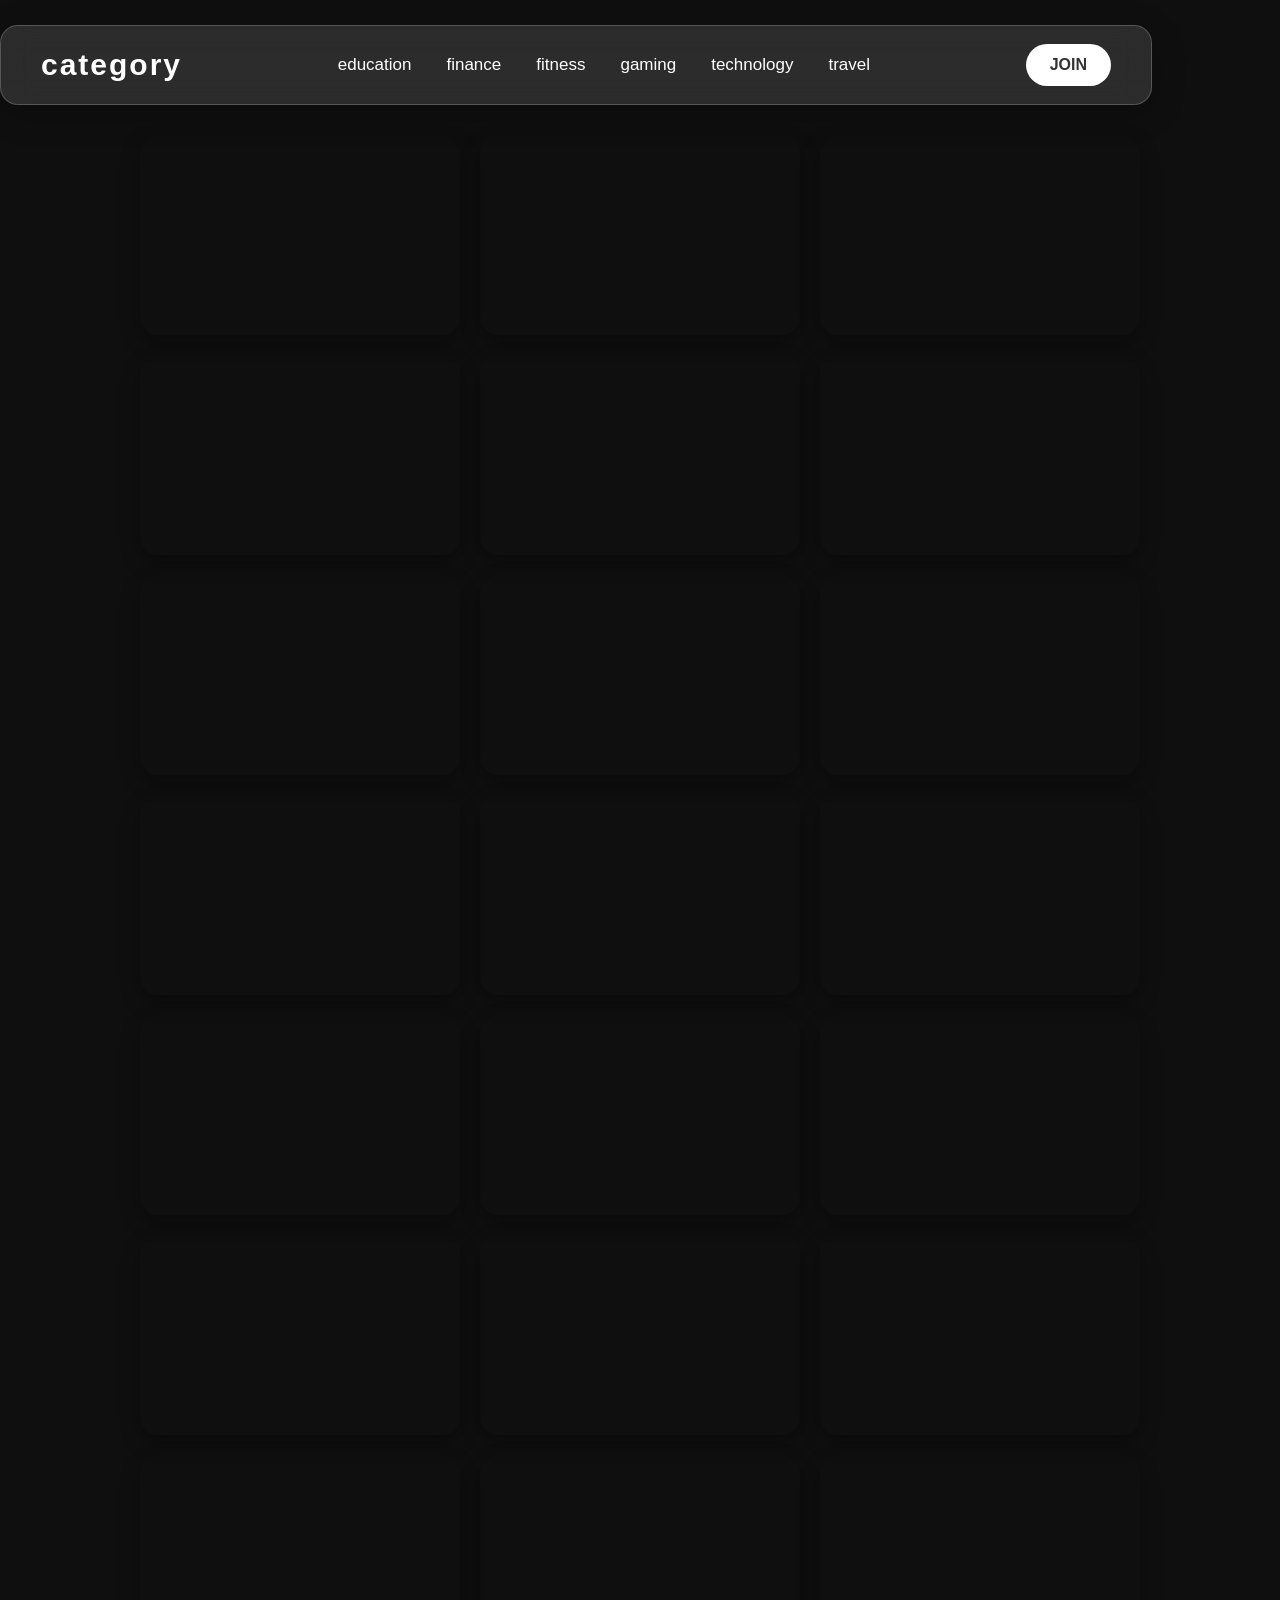
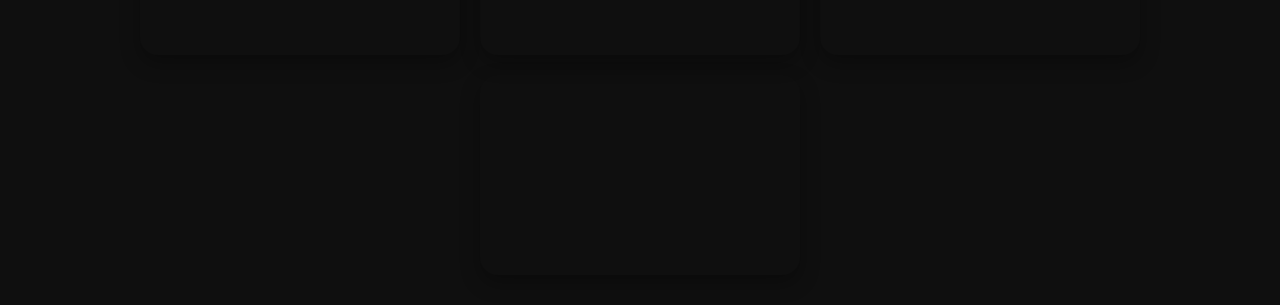
<file: vedio and audio category website/technology.html>
<!DOCTYPE html>
<html lang="en">
<head>
    <meta charset="UTF-8">
    <meta name="viewport" content="width=device-width, initial-scale=1.0">
    <title>technology category</title>
    <link rel="stylesheet" href="edu.css">
</head>
<body>
     <nav class="navbar">
        <div class="logo">category</div>

        <ul class="nav-links">
            <li><a href="education.html">education</a></li>
            <li><a href="finance.html">finance</a></li>
            <li><a href="fitness.html">fitness</a></li>
            <li><a href="gaming.html">gaming</a></li>
            <li><a href="technology.html">technology</a></li>
            <li><a href="travel.html">travel</a></li>
        </ul>

        <a href="join.html" class="btn">JOIN</a>
    </nav>
    <div class="video-cart">
        <iframe class="video-container" width="320" height="200" src="https://www.youtube.com/embed/R9kn4weg9yg?si=yib5ly-Z_D-LEeXb" title="YouTube video player" frameborder="0" allow="accelerometer; autoplay; clipboard-write; encrypted-media; gyroscope; picture-in-picture; web-share" referrerpolicy="strict-origin-when-cross-origin" allowfullscreen></iframe>
        <iframe class="video-container" width="320" height="200" src="https://www.youtube.com/embed/ISsZ2BkTwKY?si=cjReFBY36Mllwooj" title="YouTube video player" frameborder="0" allow="accelerometer; autoplay; clipboard-write; encrypted-media; gyroscope; picture-in-picture; web-share" referrerpolicy="strict-origin-when-cross-origin" allowfullscreen></iframe>
        <iframe class="video-container" width="320" height="200" src="https://www.youtube.com/embed/KJJZMgu9JDE?si=cjgsFX1dzEJRuZoi" title="YouTube video player" frameborder="0" allow="accelerometer; autoplay; clipboard-write; encrypted-media; gyroscope; picture-in-picture; web-share" referrerpolicy="strict-origin-when-cross-origin" allowfullscreen></iframe>
        <iframe class="video-container" width="320" height="200" src="https://www.youtube.com/embed/-jPfsTyCQxg?si=fXwjCLVfcBS86vD3" title="YouTube video player" frameborder="0" allow="accelerometer; autoplay; clipboard-write; encrypted-media; gyroscope; picture-in-picture; web-share" referrerpolicy="strict-origin-when-cross-origin" allowfullscreen></iframe>
        <iframe class="video-container" width="320" height="200" src="https://www.youtube.com/embed/MmgRnR0hGN8?si=7sbLXKxLTMeaQ_ys" title="YouTube video player" frameborder="0" allow="accelerometer; autoplay; clipboard-write; encrypted-media; gyroscope; picture-in-picture; web-share" referrerpolicy="strict-origin-when-cross-origin" allowfullscreen></iframe>
        <iframe class="video-container" width="320" height="200" src="https://www.youtube.com/embed/5RvuayBxTno?si=z9SYk2uq0Q6kQVzj" title="YouTube video player" frameborder="0" allow="accelerometer; autoplay; clipboard-write; encrypted-media; gyroscope; picture-in-picture; web-share" referrerpolicy="strict-origin-when-cross-origin" allowfullscreen></iframe>
        <iframe class="video-container" width="320" height="200" src="https://www.youtube.com/embed/T-F-vVNVQ50?si=2OM5UkChhyWZmpY_" title="YouTube video player" frameborder="0" allow="accelerometer; autoplay; clipboard-write; encrypted-media; gyroscope; picture-in-picture; web-share" referrerpolicy="strict-origin-when-cross-origin" allowfullscreen></iframe>
        <iframe class="video-container" width="320" height="200" src="https://www.youtube.com/embed/Otim2mDjsYM?si=-erOFdGcJ0b7cPFk" title="YouTube video player" frameborder="0" allow="accelerometer; autoplay; clipboard-write; encrypted-media; gyroscope; picture-in-picture; web-share" referrerpolicy="strict-origin-when-cross-origin" allowfullscreen></iframe>
        <iframe class="video-container" width="320" height="200" src="https://www.youtube.com/embed/ykaSuShf_Cw?si=3xHml7SobrgX0m8k" title="YouTube video player" frameborder="0" allow="accelerometer; autoplay; clipboard-write; encrypted-media; gyroscope; picture-in-picture; web-share" referrerpolicy="strict-origin-when-cross-origin" allowfullscreen></iframe>
        <iframe class="video-container" width="320" height="200" src="https://www.youtube.com/embed/t5uHxtdMBt8?si=vZhuWcBXNkukcyM5" title="YouTube video player" frameborder="0" allow="accelerometer; autoplay; clipboard-write; encrypted-media; gyroscope; picture-in-picture; web-share" referrerpolicy="strict-origin-when-cross-origin" allowfullscreen></iframe>
        <iframe class="video-container" width="320" height="200" src="https://www.youtube.com/embed/80NLT9wi_BI?si=ufZuD4-kBeCdwzse" title="YouTube video player" frameborder="0" allow="accelerometer; autoplay; clipboard-write; encrypted-media; gyroscope; picture-in-picture; web-share" referrerpolicy="strict-origin-when-cross-origin" allowfullscreen></iframe>
        <iframe class="video-container" width="320" height="200" src="https://www.youtube.com/embed/yEvEbNQcGXQ?si=UB5kee0FD4mqct4S" title="YouTube video player" frameborder="0" allow="accelerometer; autoplay; clipboard-write; encrypted-media; gyroscope; picture-in-picture; web-share" referrerpolicy="strict-origin-when-cross-origin" allowfullscreen></iframe>
        <iframe class="video-container" width="320" height="200" src="https://www.youtube.com/embed/yzNs6HSt970?si=v4dMal2rcHYBJLb_" title="YouTube video player" frameborder="0" allow="accelerometer; autoplay; clipboard-write; encrypted-media; gyroscope; picture-in-picture; web-share" referrerpolicy="strict-origin-when-cross-origin" allowfullscreen></iframe>
        <iframe class="video-container" width="320" height="200" src="https://www.youtube.com/embed/m9mCqZ7tmUg?si=J3zQ_nG0tJGe9luE" title="YouTube video player" frameborder="0" allow="accelerometer; autoplay; clipboard-write; encrypted-media; gyroscope; picture-in-picture; web-share" referrerpolicy="strict-origin-when-cross-origin" allowfullscreen></iframe>
        <iframe class="video-container" width="320" height="200" src="https://www.youtube.com/embed/KFsddFc-sI4?si=muq_6NpTUbHA_Zt9" title="YouTube video player" frameborder="0" allow="accelerometer; autoplay; clipboard-write; encrypted-media; gyroscope; picture-in-picture; web-share" referrerpolicy="strict-origin-when-cross-origin" allowfullscreen></iframe>
        <iframe class="video-container" width="320" height="200" src="https://www.youtube.com/embed/SXWgCr-XE08?si=-S10av9pZf4EoPFC" title="YouTube video player" frameborder="0" allow="accelerometer; autoplay; clipboard-write; encrypted-media; gyroscope; picture-in-picture; web-share" referrerpolicy="strict-origin-when-cross-origin" allowfullscreen></iframe>
        <iframe class="video-container" width="320" height="200" src="https://www.youtube.com/embed/KBIXQ-jG9wQ?si=XWe1zdm8z9nrSBI3" title="YouTube video player" frameborder="0" allow="accelerometer; autoplay; clipboard-write; encrypted-media; gyroscope; picture-in-picture; web-share" referrerpolicy="strict-origin-when-cross-origin" allowfullscreen></iframe>
        <iframe class="video-container" width="320" height="200" src="https://www.youtube.com/embed/GyJAdLtVxn8?si=Z2vw4AYgrG0yhx9R" title="YouTube video player" frameborder="0" allow="accelerometer; autoplay; clipboard-write; encrypted-media; gyroscope; picture-in-picture; web-share" referrerpolicy="strict-origin-when-cross-origin" allowfullscreen></iframe>
        <iframe class="video-container" width="320" height="200" src="https://www.youtube.com/embed/n2DcS_pACKM?si=gfkR9DtoiwwR-MeZ" title="YouTube video player" frameborder="0" allow="accelerometer; autoplay; clipboard-write; encrypted-media; gyroscope; picture-in-picture; web-share" referrerpolicy="strict-origin-when-cross-origin" allowfullscreen></iframe>
        <iframe class="video-container" width="320" height="200" src="https://www.youtube.com/embed/0dLTmcAIt7o?si=3I4xe2M-maTSdqD8" title="YouTube video player" frameborder="0" allow="accelerometer; autoplay; clipboard-write; encrypted-media; gyroscope; picture-in-picture; web-share" referrerpolicy="strict-origin-when-cross-origin" allowfullscreen></iframe>
        <iframe class="video-container" width="320" height="200" src="https://www.youtube.com/embed/CS1utPUUCK0?si=_OiybIqLTGhpz-VK" title="YouTube video player" frameborder="0" allow="accelerometer; autoplay; clipboard-write; encrypted-media; gyroscope; picture-in-picture; web-share" referrerpolicy="strict-origin-when-cross-origin" allowfullscreen></iframe>
        <iframe class="video-container" width="320" height="200" src="https://www.youtube.com/embed/bOKKRcyc-yk?si=JxGycTXklPU1ULBs" title="YouTube video player" frameborder="0" allow="accelerometer; autoplay; clipboard-write; encrypted-media; gyroscope; picture-in-picture; web-share" referrerpolicy="strict-origin-when-cross-origin" allowfullscreen></iframe>


    </div>
</body>
</html>
</file>
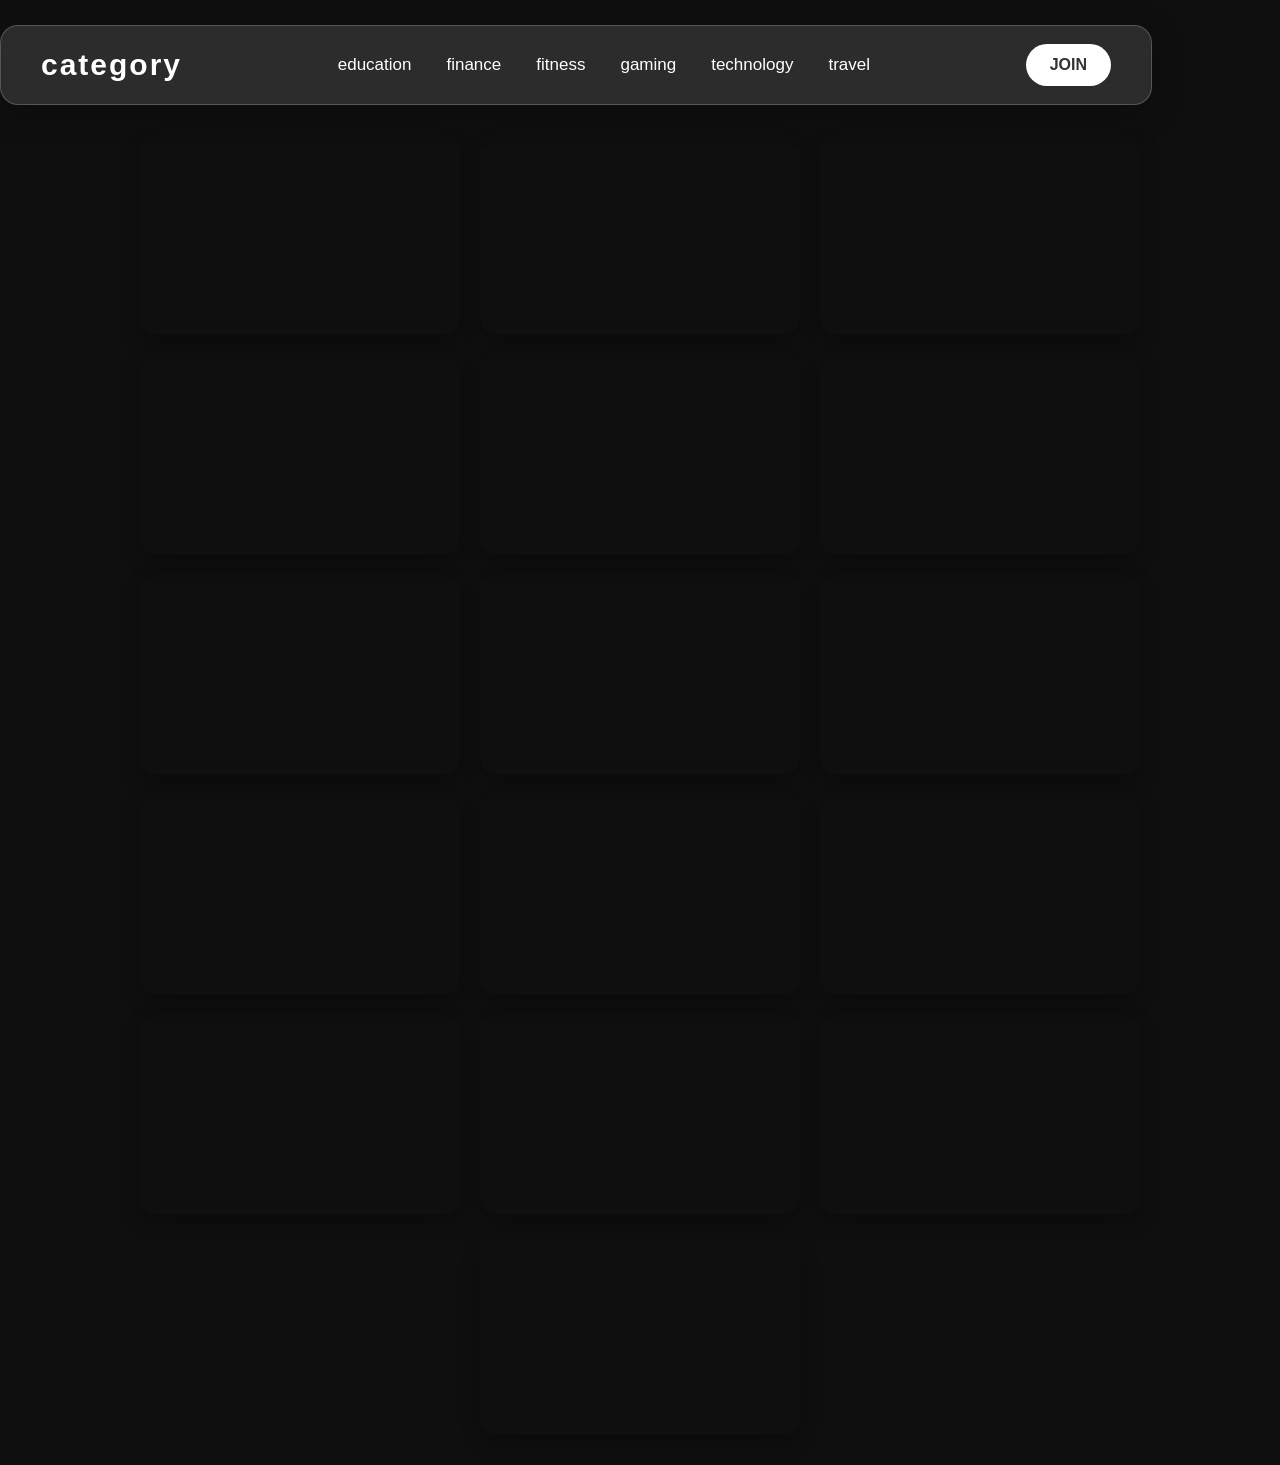
<file: vedio and audio category website/travel.html>
<!DOCTYPE html>
<html lang="en">
<head>
    <meta charset="UTF-8">
    <meta name="viewport" content="width=device-width, initial-scale=1.0">
    <title>Travel category</title>
    <link rel="stylesheet" href="edu.css">
</head>
<body>
     <nav class="navbar">
        <div class="logo">category</div>

        <ul class="nav-links">
            <li><a href="education.html">education</a></li>
            <li><a href="finance.html">finance</a></li>
            <li><a href="fitness.html">fitness</a></li>
            <li><a href="gaming.html">gaming</a></li>
            <li><a href="technology.html">technology</a></li>
            <li><a href="travel.html">travel</a></li>
        </ul>

        <a href="join.html" class="btn">JOIN</a>
    </nav>
    <div class="video-cart">
        <iframe class="video-container" width="320" height="200" src="https://www.youtube.com/embed/gBlxmBQV33c?si=VM_LABDw8nH3Rswz" title="YouTube video player" frameborder="0" allow="accelerometer; autoplay; clipboard-write; encrypted-media; gyroscope; picture-in-picture; web-share" referrerpolicy="strict-origin-when-cross-origin" allowfullscreen></iframe>
        <iframe class="video-container" width="320" height="200" src="https://www.youtube.com/embed/jVF9bkCjXNI?si=9B9v3R64LkdWUe6w" title="YouTube video player" frameborder="0" allow="accelerometer; autoplay; clipboard-write; encrypted-media; gyroscope; picture-in-picture; web-share" referrerpolicy="strict-origin-when-cross-origin" allowfullscreen></iframe>
        <iframe class="video-container" width="320" height="200" src="https://www.youtube.com/embed/8x6vXibEVKE?si=QM_z5RZR0o0Se681" title="YouTube video player" frameborder="0" allow="accelerometer; autoplay; clipboard-write; encrypted-media; gyroscope; picture-in-picture; web-share" referrerpolicy="strict-origin-when-cross-origin" allowfullscreen></iframe>
        <iframe class="video-container" width="320" height="200" src="https://www.youtube.com/embed/ILQx_kZVIPw?si=7jWFAQFosPlrR54x" title="YouTube video player" frameborder="0" allow="accelerometer; autoplay; clipboard-write; encrypted-media; gyroscope; picture-in-picture; web-share" referrerpolicy="strict-origin-when-cross-origin" allowfullscreen></iframe>
        <iframe class="video-container" width="320" height="200" src="https://www.youtube.com/embed/HkNMWHv3Xuo?si=cuWTl-pxmRGUkOqk" title="YouTube video player" frameborder="0" allow="accelerometer; autoplay; clipboard-write; encrypted-media; gyroscope; picture-in-picture; web-share" referrerpolicy="strict-origin-when-cross-origin" allowfullscreen></iframe>
        <iframe class="video-container" width="320" height="200" src="https://www.youtube.com/embed/Ne7tbmNH03U?si=SKBR677mFqqkvcsG" title="YouTube video player" frameborder="0" allow="accelerometer; autoplay; clipboard-write; encrypted-media; gyroscope; picture-in-picture; web-share" referrerpolicy="strict-origin-when-cross-origin" allowfullscreen></iframe>
        <iframe class="video-container" width="320" height="200" src="https://www.youtube.com/embed/YjFY5QeK2lk?si=aokkrJkvAe9FOk2H" title="YouTube video player" frameborder="0" allow="accelerometer; autoplay; clipboard-write; encrypted-media; gyroscope; picture-in-picture; web-share" referrerpolicy="strict-origin-when-cross-origin" allowfullscreen></iframe>
        <iframe class="video-container" width="320" height="200" src="https://www.youtube.com/embed/lstCjVoCRmM?si=ppYZ2ocQq6v82cBP" title="YouTube video player" frameborder="0" allow="accelerometer; autoplay; clipboard-write; encrypted-media; gyroscope; picture-in-picture; web-share" referrerpolicy="strict-origin-when-cross-origin" allowfullscreen></iframe>
        <iframe class="video-container" width="320" height="200" src="https://www.youtube.com/embed/ALekQ5tuZbY?si=h5Lg6aq3yZ1wODgD" title="YouTube video player" frameborder="0" allow="accelerometer; autoplay; clipboard-write; encrypted-media; gyroscope; picture-in-picture; web-share" referrerpolicy="strict-origin-when-cross-origin" allowfullscreen></iframe>
        <iframe class="video-container" width="320" height="200" src="https://www.youtube.com/embed/qrBGk07iSLY?si=BRjLoDCZ5PFDHEkO" title="YouTube video player" frameborder="0" allow="accelerometer; autoplay; clipboard-write; encrypted-media; gyroscope; picture-in-picture; web-share" referrerpolicy="strict-origin-when-cross-origin" allowfullscreen></iframe>
        <iframe class="video-container" width="320" height="200" src="https://www.youtube.com/embed/1hchWWNrAac?si=VXRDGTmW5WelEOMV" title="YouTube video player" frameborder="0" allow="accelerometer; autoplay; clipboard-write; encrypted-media; gyroscope; picture-in-picture; web-share" referrerpolicy="strict-origin-when-cross-origin" allowfullscreen></iframe>
        <iframe class="video-container" width="320" height="200" src="https://www.youtube.com/embed/LOJwsl5GeQc?si=wWNWmnHUu9DlKHha" title="YouTube video player" frameborder="0" allow="accelerometer; autoplay; clipboard-write; encrypted-media; gyroscope; picture-in-picture; web-share" referrerpolicy="strict-origin-when-cross-origin" allowfullscreen></iframe>
        <iframe class="video-container" width="320" height="200" src="https://www.youtube.com/embed/7VvvAEnFbQ8?si=UMnnmF-ENkXeI54N" title="YouTube video player" frameborder="0" allow="accelerometer; autoplay; clipboard-write; encrypted-media; gyroscope; picture-in-picture; web-share" referrerpolicy="strict-origin-when-cross-origin" allowfullscreen></iframe>
        <iframe class="video-container" width="320" height="200" src="https://www.youtube.com/embed/LpD8HrhglEg?si=S-tI05dXcMGZwS-v" title="YouTube video player" frameborder="0" allow="accelerometer; autoplay; clipboard-write; encrypted-media; gyroscope; picture-in-picture; web-share" referrerpolicy="strict-origin-when-cross-origin" allowfullscreen></iframe>
        <iframe class="video-container" width="320" height="200" src="https://www.youtube.com/embed/RKxt9yfqOEM?si=lP4dpAVB414_GPJp" title="YouTube video player" frameborder="0" allow="accelerometer; autoplay; clipboard-write; encrypted-media; gyroscope; picture-in-picture; web-share" referrerpolicy="strict-origin-when-cross-origin" allowfullscreen></iframe>
        <iframe class="video-container" width="320" height="200" src="https://www.youtube.com/embed/MfRzxFhqLLo?si=W6iKAo6aL9XevofO" title="YouTube video player" frameborder="0" allow="accelerometer; autoplay; clipboard-write; encrypted-media; gyroscope; picture-in-picture; web-share" referrerpolicy="strict-origin-when-cross-origin" allowfullscreen></iframe>



    </div>
    
</body>
</html>
</file>
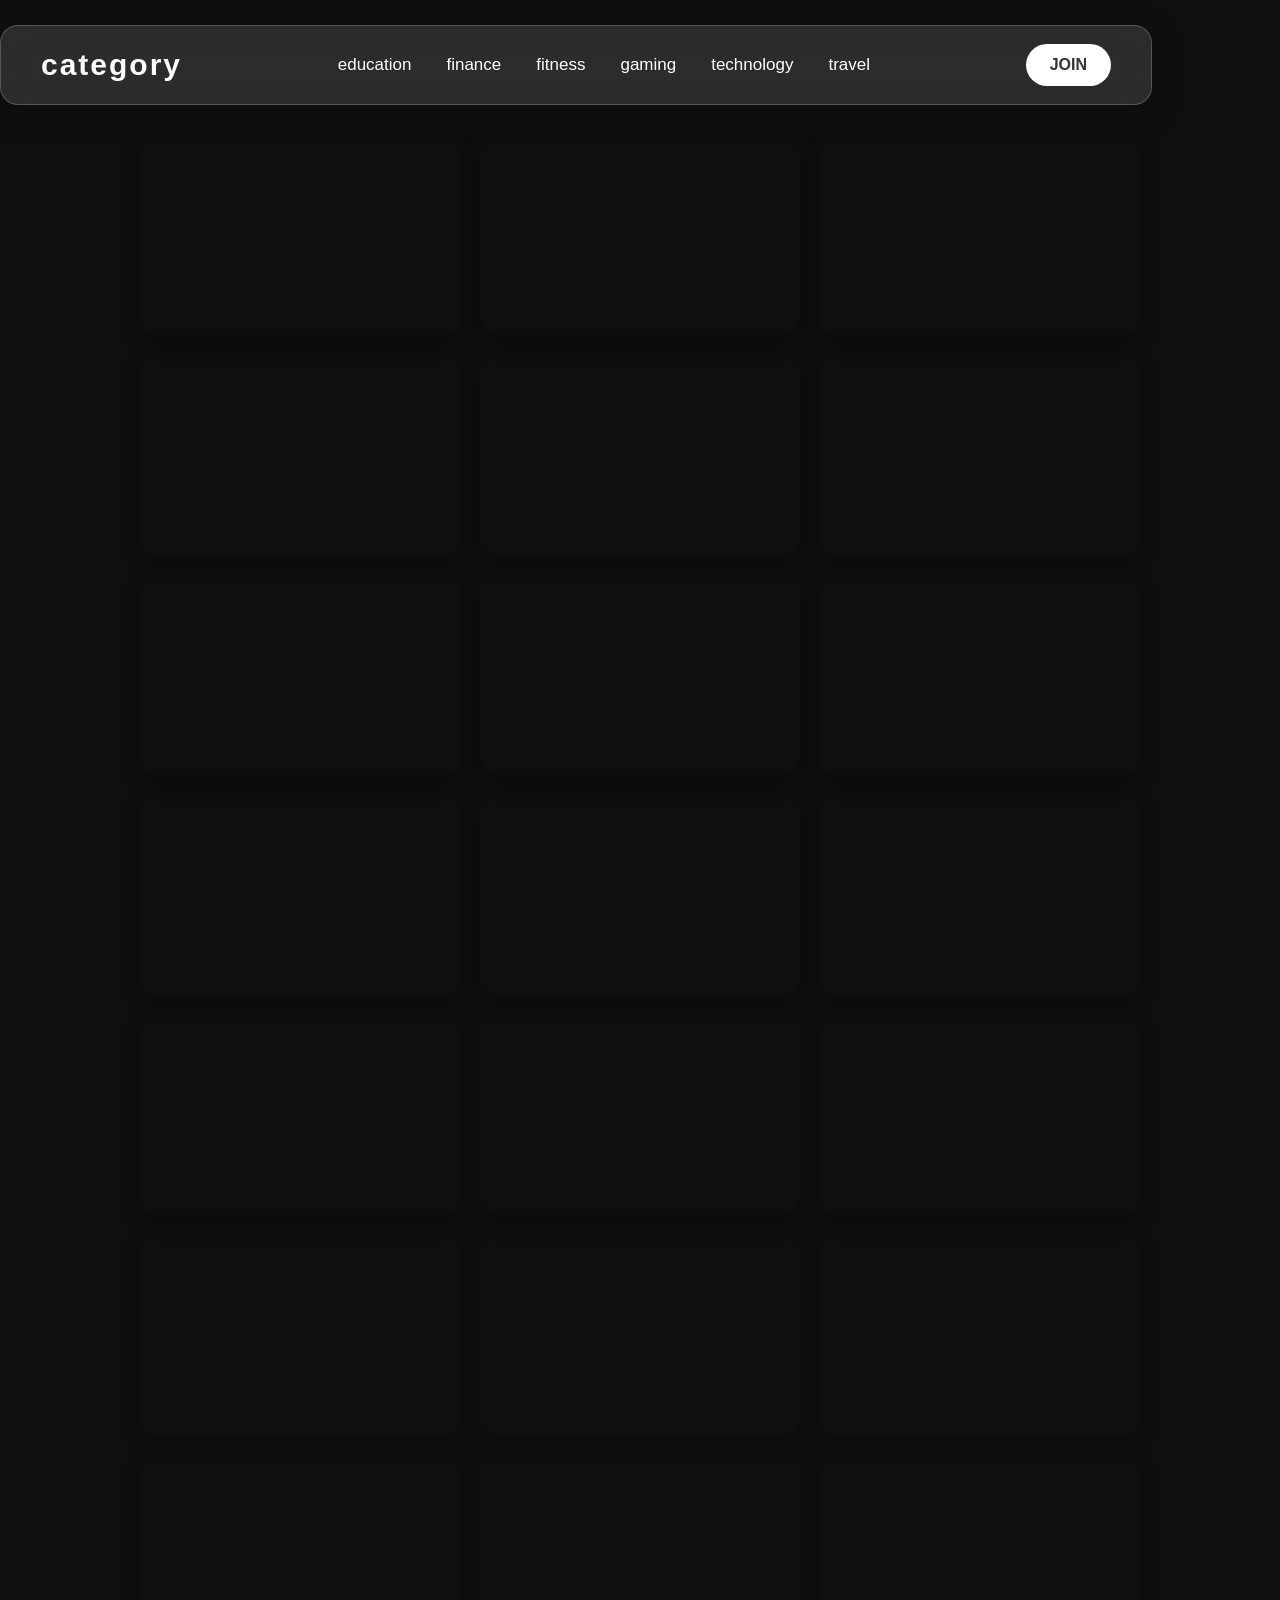
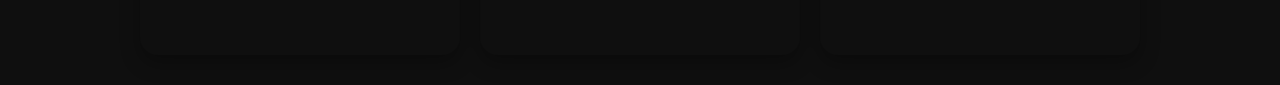
<file: vedio and audio category website/videos.html>
<!DOCTYPE html>
<html lang="en">
<head>
    <meta charset="UTF-8">
    <meta name="viewport" content="width=device-width, initial-scale=1.0">
    <title>video category</title>
    <link rel="stylesheet" href="edu.css">
</head>
<body>
     <nav class="navbar">
        <div class="logo">category</div>

        <ul class="nav-links">
            <li><a href="education.html">education</a></li>
            <li><a href="finance.html">finance</a></li>
            <li><a href="fitness.html">fitness</a></li>
            <li><a href="gaming.html">gaming</a></li>
            <li><a href="technology.html">technology</a></li>
            <li><a href="travel.html">travel</a></li>
        </ul>

        <a href="join.html" class="btn">JOIN</a>
    </nav>
    <div class="video-cart">
        <iframe class="video-container" width="320" height="200" src="https://www.youtube.com/embed/-lEn_5PTTdk?si=E0ZEsSsOVbM-1oje" title="YouTube video player" frameborder="0" allow="accelerometer; autoplay; clipboard-write; encrypted-media; gyroscope; picture-in-picture; web-share" referrerpolicy="strict-origin-when-cross-origin" allowfullscreen></iframe>
        <iframe class="video-container" width="320" height="200" src="https://www.youtube.com/embed/iVvjS67gIaQ?si=iwaUVcWzDYWzqwfd" title="YouTube video player" frameborder="0" allow="accelerometer; autoplay; clipboard-write; encrypted-media; gyroscope; picture-in-picture; web-share" referrerpolicy="strict-origin-when-cross-origin" allowfullscreen></iframe>
        <iframe class="video-container" width="320" height="200" src="https://www.youtube.com/embed/JNjoOjo1-Bk?si=CXKYAtxVkfvt6tcz" title="YouTube video player" frameborder="0" allow="accelerometer; autoplay; clipboard-write; encrypted-media; gyroscope; picture-in-picture; web-share" referrerpolicy="strict-origin-when-cross-origin" allowfullscreen></iframe>
        <iframe class="video-container" width="320" height="200" src="https://www.youtube.com/embed/1xNbjMdbjug?si=_SgkyG8ePFl8feU_" title="YouTube video player" frameborder="0" allow="accelerometer; autoplay; clipboard-write; encrypted-media; gyroscope; picture-in-picture; web-share" referrerpolicy="strict-origin-when-cross-origin" allowfullscreen></iframe>
        <iframe class="video-container" width="320" height="200" src="https://www.youtube.com/embed/v8NHiLDUUi4?si=u1lUp5TPX03RFy9_" title="YouTube video player" frameborder="0" allow="accelerometer; autoplay; clipboard-write; encrypted-media; gyroscope; picture-in-picture; web-share" referrerpolicy="strict-origin-when-cross-origin" allowfullscreen></iframe>
        <iframe class="video-container" width="320" height="200" src="https://www.youtube.com/embed/5qvZd9EjUjI?si=BvP45GEBpbDiBJwp" title="YouTube video player" frameborder="0" allow="accelerometer; autoplay; clipboard-write; encrypted-media; gyroscope; picture-in-picture; web-share" referrerpolicy="strict-origin-when-cross-origin" allowfullscreen></iframe>
        <iframe class="video-container" width="320" height="200" src="https://www.youtube.com/embed/roHzO1ZawmQ?si=u9oXKD85_IEiGdAG" title="YouTube video player" frameborder="0" allow="accelerometer; autoplay; clipboard-write; encrypted-media; gyroscope; picture-in-picture; web-share" referrerpolicy="strict-origin-when-cross-origin" allowfullscreen></iframe>
        <iframe class="video-container" width="320" height="200" src="https://www.youtube.com/embed/DuNrNczx7b0?si=7Ku_YPbmoXP-kcM3" title="YouTube video player" frameborder="0" allow="accelerometer; autoplay; clipboard-write; encrypted-media; gyroscope; picture-in-picture; web-share" referrerpolicy="strict-origin-when-cross-origin" allowfullscreen></iframe>
        <iframe class="video-container" width="320" height="200" src="https://www.youtube.com/embed/nDZAO-zQRas?si=rLq31kz8CZdBlWOF" title="YouTube video player" frameborder="0" allow="accelerometer; autoplay; clipboard-write; encrypted-media; gyroscope; picture-in-picture; web-share" referrerpolicy="strict-origin-when-cross-origin" allowfullscreen></iframe>
        <iframe class="video-container" width="320" height="200" src="https://www.youtube.com/embed/vEVmxZbdbH8?si=x5OoFlsMzjCpsDy5" title="YouTube video player" frameborder="0" allow="accelerometer; autoplay; clipboard-write; encrypted-media; gyroscope; picture-in-picture; web-share" referrerpolicy="strict-origin-when-cross-origin" allowfullscreen></iframe>
        <iframe class="video-container" width="320" height="200" src="https://www.youtube.com/embed/F__KntP4bFA?si=PSNdWBq063KxIHsd" title="YouTube video player" frameborder="0" allow="accelerometer; autoplay; clipboard-write; encrypted-media; gyroscope; picture-in-picture; web-share" referrerpolicy="strict-origin-when-cross-origin" allowfullscreen></iframe>
        <iframe class="video-container" width="320" height="200" src="https://www.youtube.com/embed/qrBGk07iSLY?si=xqwYbc-m3TFaHhmv" title="YouTube video player" frameborder="0" allow="accelerometer; autoplay; clipboard-write; encrypted-media; gyroscope; picture-in-picture; web-share" referrerpolicy="strict-origin-when-cross-origin" allowfullscreen></iframe>
        <iframe class="video-container" width="320" height="200" src="https://www.youtube.com/embed/lstCjVoCRmM?si=065FyTC95hC4iFN_" title="YouTube video player" frameborder="0" allow="accelerometer; autoplay; clipboard-write; encrypted-media; gyroscope; picture-in-picture; web-share" referrerpolicy="strict-origin-when-cross-origin" allowfullscreen></iframe>
        <iframe class="video-container" width="320" height="200" src="https://www.youtube.com/embed/ETnozr2VzR0?si=DMFat_28fuu-mWMF" title="YouTube video player" frameborder="0" allow="accelerometer; autoplay; clipboard-write; encrypted-media; gyroscope; picture-in-picture; web-share" referrerpolicy="strict-origin-when-cross-origin" allowfullscreen></iframe>
        <iframe class="video-container" width="320" height="200" src="https://www.youtube.com/embed/rvmEz9RiDZ8?si=g0y16nDZii0I5zBW" title="YouTube video player" frameborder="0" allow="accelerometer; autoplay; clipboard-write; encrypted-media; gyroscope; picture-in-picture; web-share" referrerpolicy="strict-origin-when-cross-origin" allowfullscreen></iframe>
        <iframe class="video-container" width="320" height="200" src="https://www.youtube.com/embed/R9kn4weg9yg?si=kOmCFIxKazPMJ0he" title="YouTube video player" frameborder="0" allow="accelerometer; autoplay; clipboard-write; encrypted-media; gyroscope; picture-in-picture; web-share" referrerpolicy="strict-origin-when-cross-origin" allowfullscreen></iframe>
        <iframe class="video-container" width="320" height="200" src="https://www.youtube.com/embed/xNyGyfj0NzE?si=hu9TGbATKrI2V_KT" title="YouTube video player" frameborder="0" allow="accelerometer; autoplay; clipboard-write; encrypted-media; gyroscope; picture-in-picture; web-share" referrerpolicy="strict-origin-when-cross-origin" allowfullscreen></iframe>
        <iframe class="video-container" width="320" height="200" src="https://www.youtube.com/embed/YuJmFPqRIHI?si=V-0IUlVW_9UvrgPK" title="YouTube video player" frameborder="0" allow="accelerometer; autoplay; clipboard-write; encrypted-media; gyroscope; picture-in-picture; web-share" referrerpolicy="strict-origin-when-cross-origin" allowfullscreen></iframe>
        <iframe class="video-container" width="320" height="200" src="https://www.youtube.com/embed/49MX-sorRD8?si=IG7f_h3KMfGrGnqG" title="YouTube video player" frameborder="0" allow="accelerometer; autoplay; clipboard-write; encrypted-media; gyroscope; picture-in-picture; web-share" referrerpolicy="strict-origin-when-cross-origin" allowfullscreen></iframe>
        <iframe class="video-container" width="320" height="200" src="https://www.youtube.com/embed/aSR1tndcaLE?si=CLScQyJ3wgGVs2O4" title="YouTube video player" frameborder="0" allow="accelerometer; autoplay; clipboard-write; encrypted-media; gyroscope; picture-in-picture; web-share" referrerpolicy="strict-origin-when-cross-origin" allowfullscreen></iframe>
        <iframe class="video-container" width="320" height="200" src="https://www.youtube.com/embed/_ON1tS4UHzY?si=usDAcmWFYtbn7IDz" title="YouTube video player" frameborder="0" allow="accelerometer; autoplay; clipboard-write; encrypted-media; gyroscope; picture-in-picture; web-share" referrerpolicy="strict-origin-when-cross-origin" allowfullscreen></iframe>




    </div>
    
</body>
</html>
</file>
<file: vedio and audio category website/edu.css>
.video-cart{
    display: flex;
    flex-wrap: wrap;
    justify-content: center;
    gap: 20px;
    padding: 30px;
}

.video-container{
    display: flex;
    border: none;
    border-radius: 18px;
    overflow: hidden;
    box-shadow: 0 8px 20px rgba(0,0,0,0.3);
    transition: transform 0.3s ease;
}

.video-container:hover{
    transform: scale(1.03);
}
body{
    margin: 0;
    padding: 0;
    min-height: 100vh;
    background: #0f0f0f;
    color: white;
    font-family: Arial, sans-serif;
}
*{
    margin:0;
    padding:0;
    box-sizing:border-box;
    font-family:'Poppins',sans-serif;
}
.navbar{
    width:90%;
    max-width:1200px;
    margin-top:25px;
    padding:18px 40px;

    display:flex;
    justify-content:space-between;
    align-items:center;

    background:rgba(255,255,255,0.12);
    border:1px solid rgba(255,255,255,0.2);

    backdrop-filter:blur(15px);
    -webkit-backdrop-filter:blur(15px);

    border-radius:18px;

    box-shadow:
    0 8px 32px rgba(0,0,0,0.25);

}

.logo{
    font-size:30px;
    font-weight:700;
    color:white;
    letter-spacing:2px;
}

.nav-links{
    display:flex;
    list-style:none;
    gap:35px;
}

.nav-links a{
    text-decoration:none;
    color:white;
    font-size:17px;
    font-weight:500;
    position:relative;
    transition:.3s;
}

/* Underline Animation */

.nav-links a::after{
    content:"";
    position:absolute;
    width:0%;
    height:3px;
    background:white;
    left:0;
    bottom:-8px;
    border-radius:5px;
    transition:.4s;
}

.nav-links a:hover::after{
    width:100%;
}

.nav-links a:hover{
    color:#ffd369;
}

.btn{
    text-decoration:none;
    padding:12px 24px;
    background:white;
    color:#333;
    border-radius:30px;
    font-weight:600;
    transition:.3s;
}

.btn:hover{
    background:#ffd369;
    transform:translateY(-3px);
    box-shadow:0 8px 20px rgba(255,211,105,.5);
}

/* Responsive */

@media(max-width:850px){

.navbar{
    flex-direction:column;
    gap:20px;
}

.nav-links{
    flex-wrap:wrap;
    justify-content:center;
}

}
</file>
<file: vedio and audio category website/subscription.css>
/* Google Font */
@import url('https://fonts.googleapis.com/css2?family=Poppins:wght@300;400;500;600;700&display=swap');

*{
    margin:0;
    padding:0;
    box-sizing:border-box;
    font-family:'Poppins',sans-serif;
}

body{
    min-height:100vh;
    display:flex;
    justify-content:center;
    align-items:center;

    background:
    radial-gradient(circle at top,#ff000020 0%,transparent 30%),
    radial-gradient(circle at bottom right,#ff000020 0%,transparent 30%),
    #0f0f0f;
}

/* ================= CARD ================= */

.card{

    width:420px;

    background:rgba(255,255,255,0.06);

    backdrop-filter:blur(18px);
    -webkit-backdrop-filter:blur(18px);

    border:1px solid rgba(255,255,255,.1);

    border-radius:25px;

    padding:40px;

    color:white;

    box-shadow:
    0 15px 40px rgba(0,0,0,.5);

    transition:.4s;
}

.card:hover{

    transform:translateY(-8px);

    box-shadow:
    0 20px 60px rgba(255,0,0,.25);
}

/* ================= TITLE ================= */

.card h1{

    text-align:center;

    font-size:34px;

    margin-bottom:15px;

    color:#ffffff;
}

.price{

    text-align:center;

    font-size:48px;

    color:#ff3b3b;

    font-weight:700;

    margin-bottom:25px;
}

.price span{

    font-size:20px;

    color:#bbbbbb;
}

/* ================= FEATURES ================= */

.features h3{

    margin-bottom:15px;

    color:#ffffff;
}

.features ul{

    list-style:none;

    margin-bottom:25px;
}

.features li{

    margin:12px 0;

    font-size:17px;

    color:#dddddd;
}

/* ================= LINE ================= */

hr{

    border:none;

    height:1px;

    background:#333;

    margin:25px 0;
}

/* ================= PAYMENT ================= */

.card h2{

    text-align:center;

    margin-bottom:20px;
}

.payment-option{

    display:flex;

    align-items:center;

    gap:15px;

    background:#1d1d1d;

    padding:18px;

    border-radius:15px;

    margin-bottom:15px;

    cursor:pointer;

    transition:.3s;

    border:2px solid transparent;
}

.payment-option:hover{

    border-color:#ff0000;

    transform:translateX(6px);
}

.payment-option input{

    accent-color:#ff0000;

    width:20px;

    height:20px;
}

.payment-option span{

    font-size:18px;
}

/* ================= BUTTON ================= */

button{

    width:100%;

    margin-top:25px;

    padding:16px;

    border:none;

    border-radius:50px;

    font-size:18px;

    font-weight:600;

    cursor:pointer;

    background:linear-gradient(135deg,#ff0000,#ff4d4d);

    color:white;

    transition:.3s;
}

button:hover{

    transform:translateY(-3px);

    box-shadow:
    0 10px 30px rgba(255,0,0,.45);
}

/* ================= RESPONSIVE ================= */

@media(max-width:500px){

.card{

    width:92%;

    padding:30px;
}

.price{

    font-size:40px;
}

.card h1{

    font-size:28px;
}

.payment-option span{

    font-size:16px;
}

}
</file>
